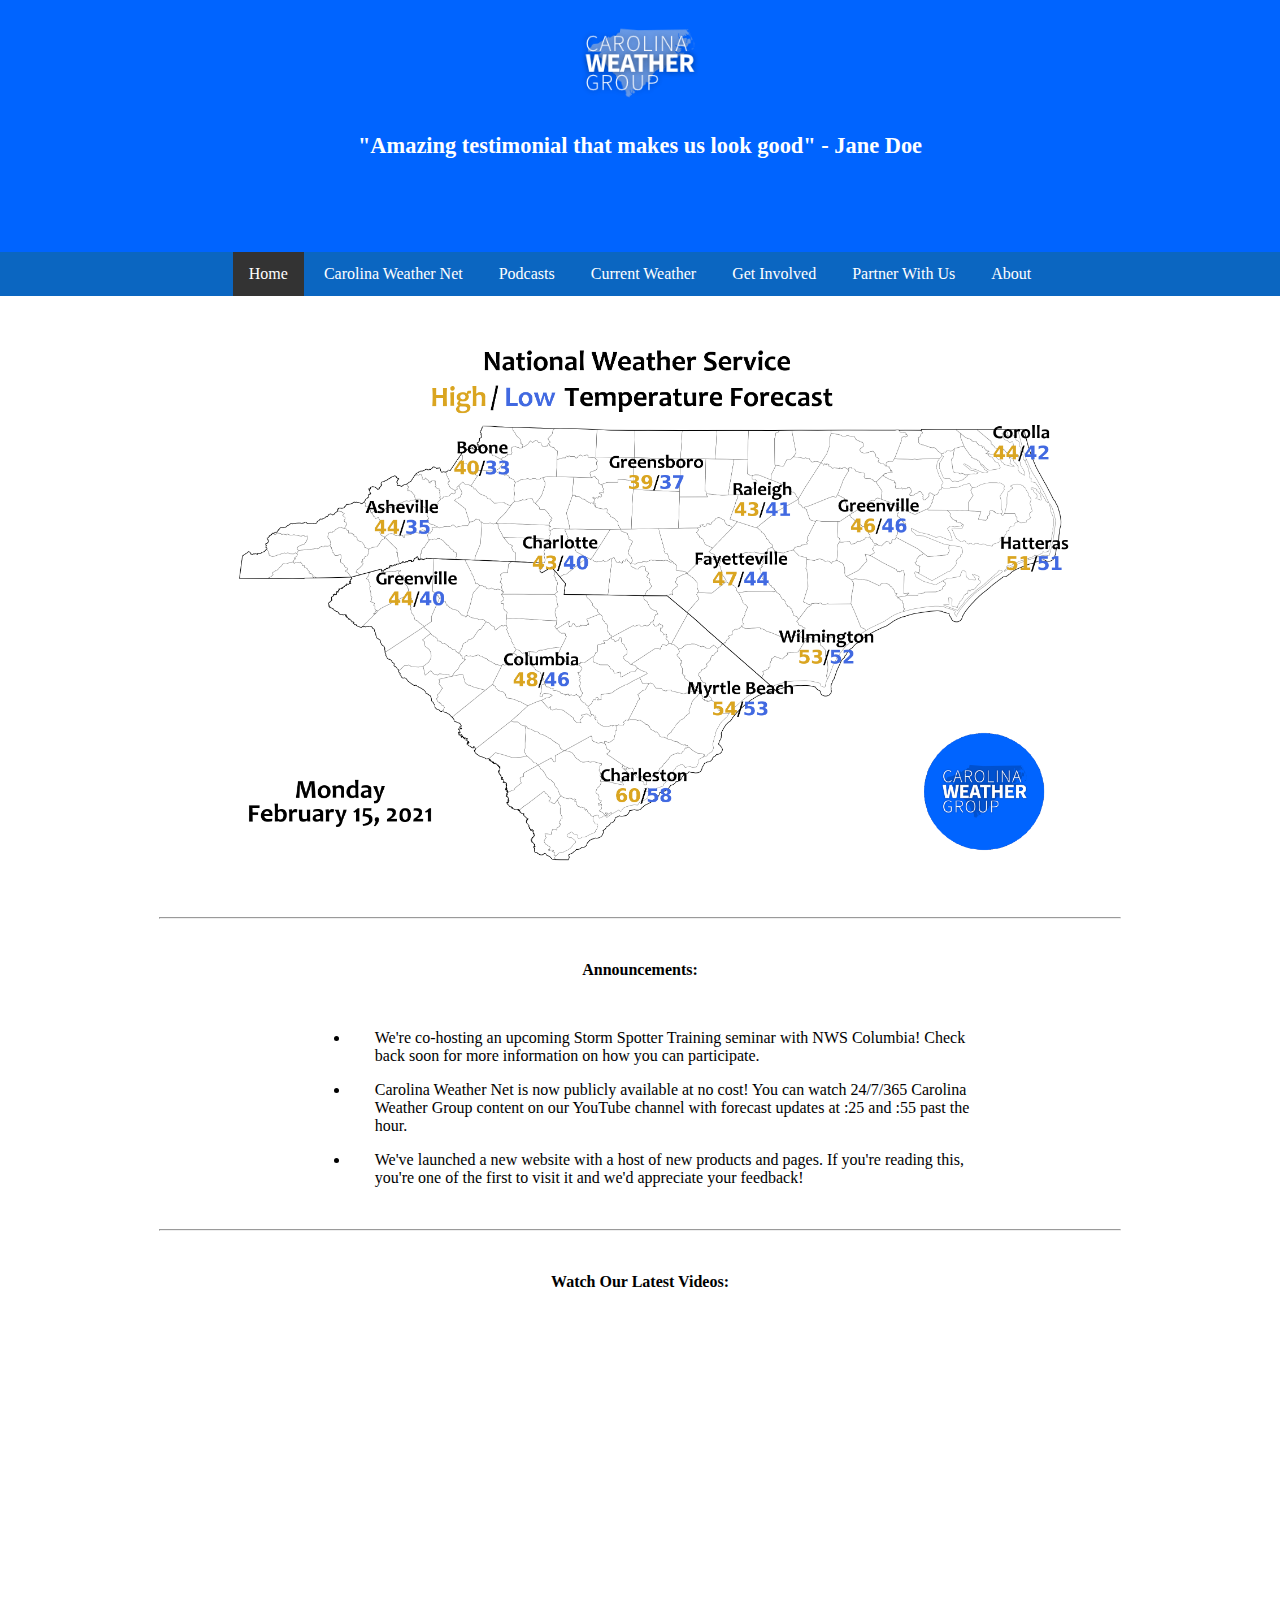
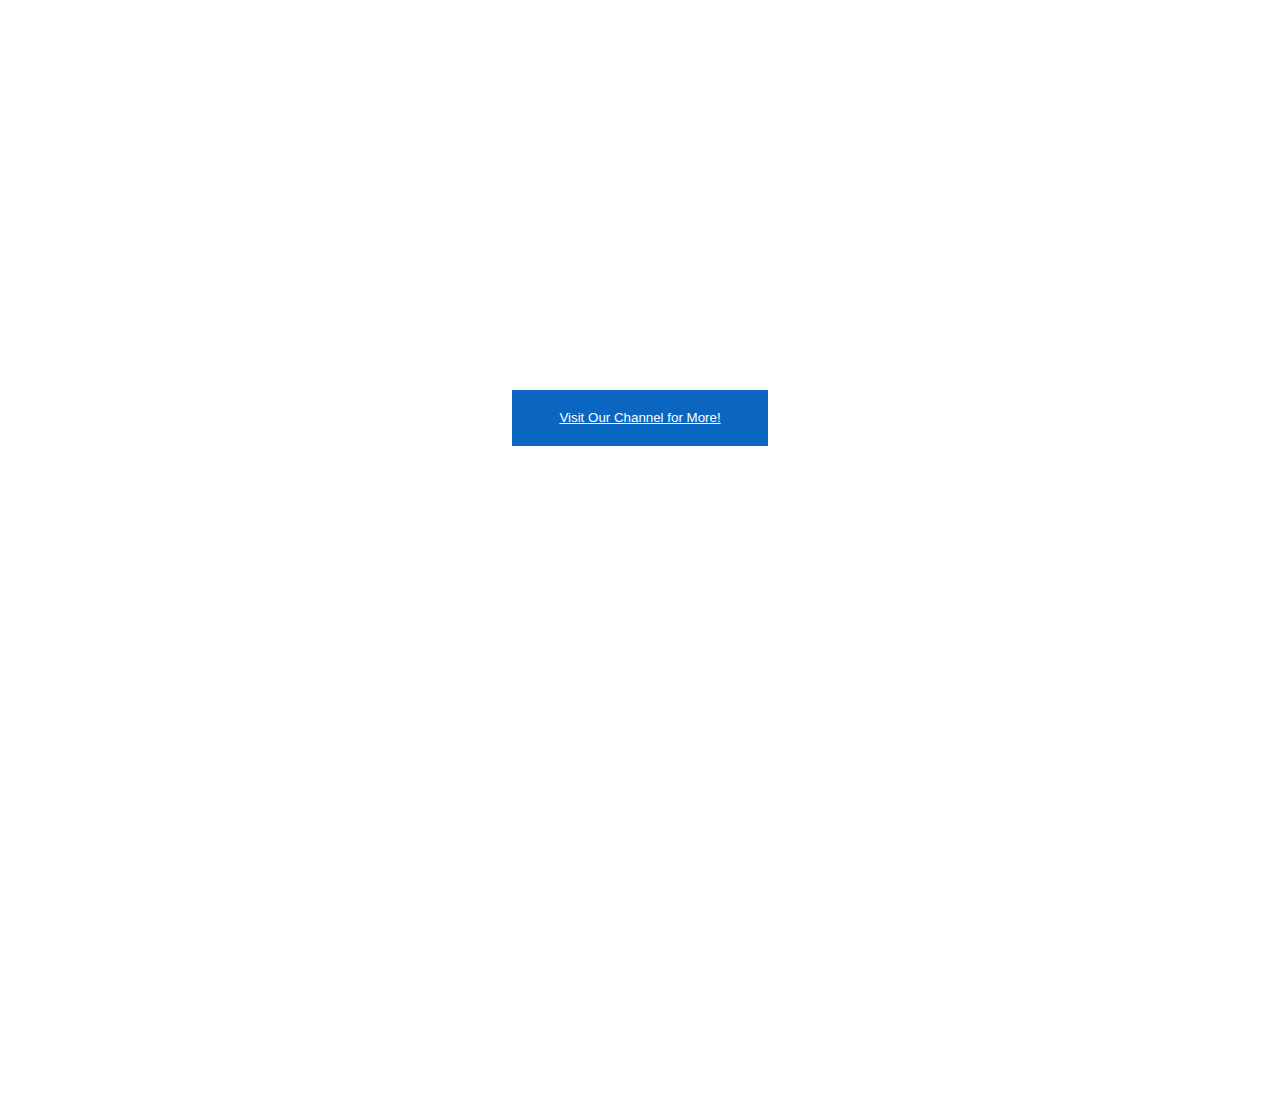
<file: output/index.html>
<html>
<head>
<meta name="viewport" content="width=device-width, initial-scale=1">
<link rel="stylesheet" href="stylesheet1.css">
<link rel="SHORTCUT ICON" href="%PUBLIC_URL%/logo.png">
</head>

<body>
	<div id='header'>
		<!-- <h1 id='headertext'>Welcome to the Carolina Weather Syndicate</h1> -->
		<a href="index.html"><img class="headerimg" style="padding-top:1.8%;width:25%;height:auto;" src="cropped-logo.png" /></a>
		<h4 class="headertext">"Amazing testimonial that makes us look good" - Jane Doe</h4>
	</div>
	<div id='mainbodydivhome'>
		<div class="nav">
		<ul class="nav">
  			<li class="lift"><a class="active" href="index.html">Home</a></li>
  			<li class="lift"><a href="livenet.html">Carolina Weather Net</a></li>
  			<li class="lift"><a href="podcasts.html">Podcasts</a></li>
   			<li class="lift"><a href="currentwx.html">Current Weather</a></li>
  			<li class="lift"><a href="get-involved.html">Get Involved</a></li>
  			<li class="lift"><a href="partnerships.html">Partner With Us</a></li>
  			<li class="lift"><a href="about.html">About</a></li>
		</ul>
		</div>
		<br /><br /><br /><br /><br />
		<div id='forecastslides'>
			<img class="mySlides" src="NWSForecastDay1.png" style="width:100%">
  			<img class="mySlides" src="NWSForecastDay2.png" style="width:100%">
  			<img class="mySlides" src="NWSForecastDay3.png" style="width:100%">
		</div>
		<br /><hr width=75%/><br />
		<p id="centerp">Announcements:</p>
		<br />
		<div align="center">
		<ul>
			<li id="announcewidth" class="anon"><span><p id="centerplight">We're co-hosting an upcoming Storm Spotter Training seminar with NWS Columbia! Check back soon for more information on how you can participate.</span></p></li>
			<li id="announcewidth" class="anon"><span><p id="centerplight">Carolina Weather Net is now publicly available at no cost! You can watch 24/7/365 Carolina Weather Group content on our YouTube channel with forecast updates at :25 and :55 past the hour.</span></p></li>
			<li id="announcewidth" class="anon"><span><p id="centerplight">We've launched a new website with a host of new products and pages. If you're reading this, you're one of the first to visit it and we'd appreciate your feedback!</p></span></li>
		</ul>
		</div>
		<br /><hr width="75%"/><br />
		<p id="centerp">Watch Our Latest Videos:</p>
		<br />
		<div align="center" style="padding-top: 1%;">
			<iframe class="latestVideoEmbed" vnum='0' cid="UCmhGiYbMDccQcdSjpf87nGg" width="60%" height="27.85%" frameborder="0" allowfullscreen></iframe>
		</div>
		<div align="center" style="padding-top:2%;">
			<button id="ytsub" onclick="location.href='https://www.youtube.com/carolinawxgroup';"><u>Visit Our Channel for More!</u></button>
		</div>
		<div align="center" style="padding-top: 2%;">
			<iframe class="latestVideoEmbed" vnum='1' cid="UCmhGiYbMDccQcdSjpf87nGg" width="60%" height="27.85%" frameborder="0" allowfullscreen></iframe>
		</div>
		<script src="https://ajax.googleapis.com/ajax/libs/jquery/2.1.1/jquery.min.js"></script>
		<script>
		var reqURL = "https://api.rss2json.com/v1/api.json?rss_url=" + encodeURIComponent("https://www.youtube.com/feeds/videos.xml?channel_id=");
		function loadVideo(iframe) {
		  $.getJSON(reqURL + iframe.getAttribute('cid'),
		    function(data) {
		      var videoNumber = (iframe.getAttribute('vnum') ? Number(iframe.getAttribute('vnum')) : 0);
		      console.log(videoNumber);
		      var link = data.items[videoNumber].link;
		      id = link.substr(link.indexOf("=") + 1);
		      iframe.setAttribute("src", "https://youtube.com/embed/" + id + "?controls=0&autoplay=0");
		    }
		  );
		}
		var iframes = document.getElementsByClassName('latestVideoEmbed');
		for (var i = 0, len = iframes.length; i < len; i++) {
		  loadVideo(iframes[i]);
		}
		</script>
	</div>
	<script>
		var slideIndex = 0;
		carousel();

		function carousel() {
		  var i;
		  var x = document.getElementsByClassName("mySlides");
		  for (i = 0; i < x.length; i++) {
		    x[i].style.display = "none"; 
		  }
		  slideIndex++;
		  if (slideIndex > x.length) {slideIndex = 1} 
		  x[slideIndex-1].style.display = "block"; 
		  setTimeout(carousel, 3000); 
		}
	</script>
</body>
<footer>
</footer>
</html>
</file>
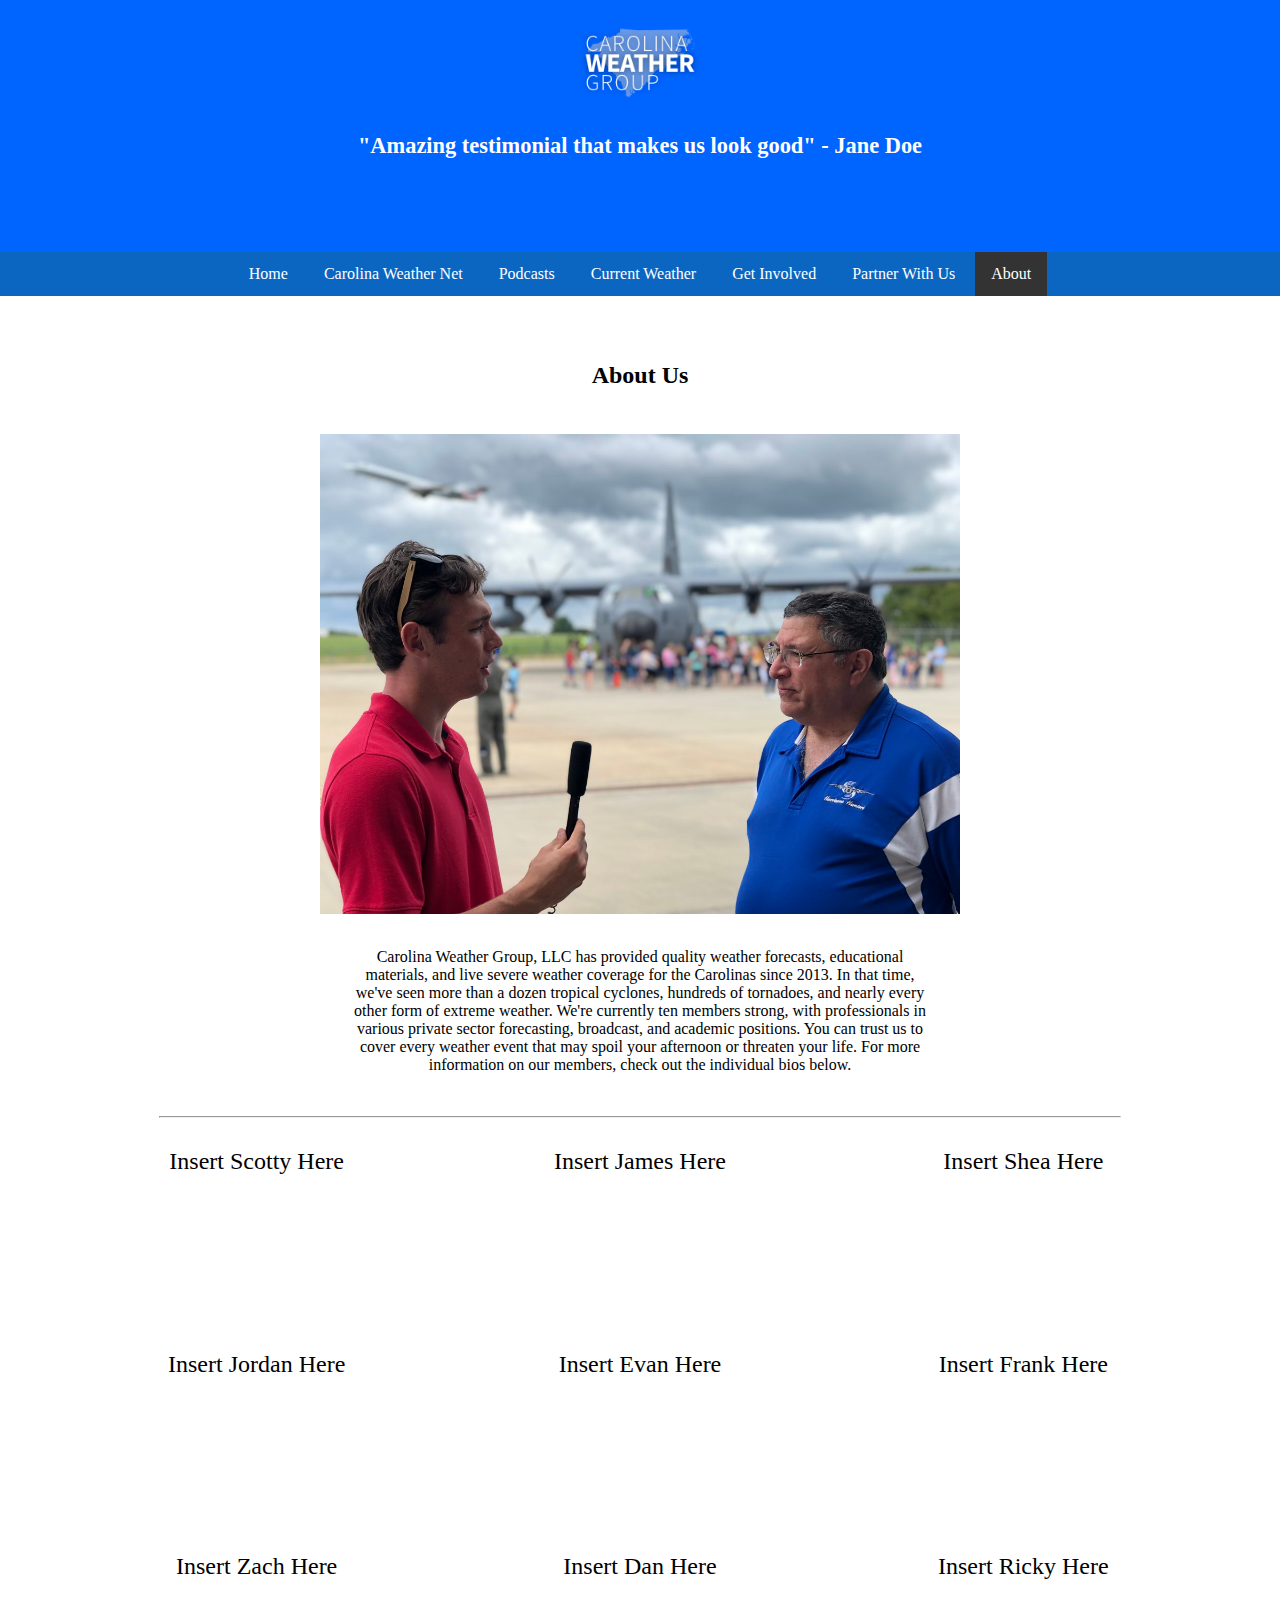
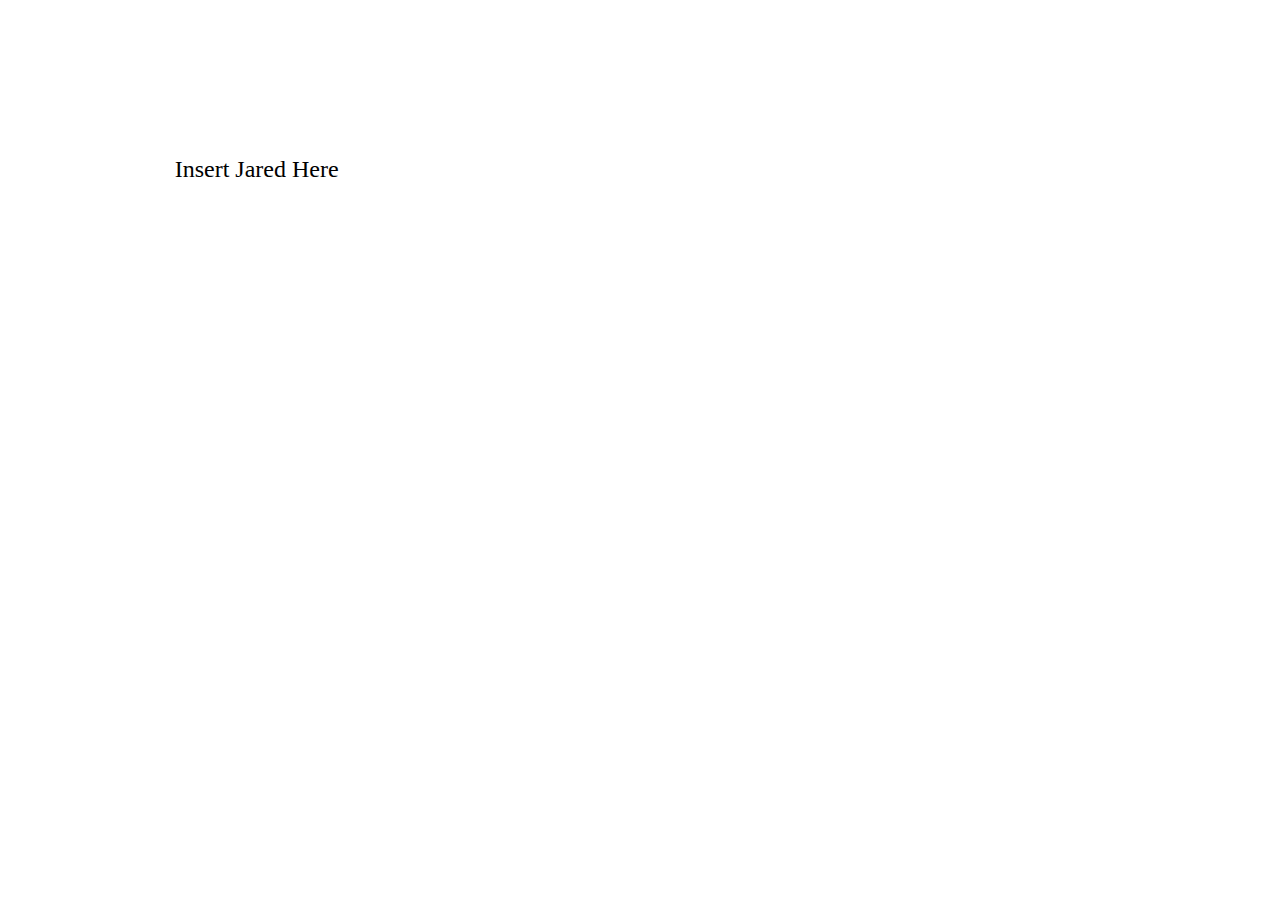
<file: output/about.html>
<html>
<head>
<meta name="viewport" content="width=device-width, initial-scale=1">
<link rel="stylesheet" href="stylesheet1.css">
</head>

<body>
	<div id='header'>
		<!-- <h1 id='headertext'>Welcome to the Carolina Weather Syndicate</h1> -->
		<a href="index.html"><img class="headerimg" style="padding-top:1.8%;width:25%;height:auto;" src="cropped-logo.png" /></a>
		<h4 class="headertext">"Amazing testimonial that makes us look good" - Jane Doe</h4>
	</div>
	<div id='mainbodydivhome'>
		<div class="nav">
		<ul class="nav">
  			<li class="lift"><a href="index.html">Home</a></li>
  			<li class="lift"><a href="livenet.html">Carolina Weather Net</a></li>
  			<li class="lift"><a href="podcasts.html">Podcasts</a></li>
   			<li class="lift"><a href="currentwx.html">Current Weather</a></li>
  			<li class="lift"><a href="get-involved.html">Get Involved</a></li>
  			<li class="lift"><a href="partnerships.html">Partner With Us</a></li>
  			<li class="lift"><a class="active" href="about.html">About</a></li>
		</ul>
		</div>
	<br /><br /><br /><br /><br />
	<div align="center">
		<h2 id="podinfo">About Us</h2>
		<div id='aboutslides'>
			<img class="mySlides" src="show/Show-1.jpg" style="width:100%">
  			<img class="mySlides" src="show/Show-2.JPG" style="width:100%">
  			<img class="mySlides" src="show/Show-3.jpg" style="width:100%">
 			<img class="mySlides" src="show/Show-4.jpg" style="width:100%">
  			<img class="mySlides" src="show/Show-5.JPG" style="width:100%">
  			<img class="mySlides" src="show/Show-6.JPG" style="width:100%">
  			<img class="mySlides" src="show/Show-7.JPG" style="width:100%">
  			<img class="mySlides" src="show/Show-8.JPG" style="width:100%">
   			<img class="mySlides" src="show/Show-9.png" style="width:100%">
   			<img class="mySlides" src="show/Show-10.jpeg" style="width:100%">
		</div>
		<br />
		<p id="podinfo" style="width: 45%;height: auto;">Carolina Weather Group, LLC has provided quality weather forecasts, educational materials, and live severe weather coverage for the Carolinas since 2013. In that time, we've seen more than a dozen tropical cyclones, hundreds of tornadoes, and nearly every other form of extreme weather. We're currently ten members strong, with professionals in various private sector forecasting, broadcast, and academic positions. You can trust us to cover every weather event that may spoil your afternoon or threaten your life. For more information on our members, check out the individual bios below.</p>
	</div>
	<br /><hr width=75%/><br />
	<table width=90% align="center">
		<tr>
			<td id="podtabletds2">Insert Scotty Here</td>
			<td id="podtabletds2">Insert James Here</td>
			<td id="podtabletds2">Insert Shea Here</td>
		</tr>
		<tr>
			<td id="podtabletds2">Insert Jordan Here</td>
			<td id="podtabletds2">Insert Evan Here</td>
			<td id="podtabletds2">Insert Frank Here</td>
		</tr>
		<tr>
			<td id="podtabletds2">Insert Zach Here</td>
			<td id="podtabletds2">Insert Dan Here</td>
			<td id="podtabletds2">Insert Ricky Here</td>
		</tr>
		<tr>
			<td id="podtabletds2">Insert Jared Here</td>
		</tr>
	</table>
	</div>
	<script>
		var slideIndex = 0;
		carousel();

		function carousel() {
		  var i;
		  var x = document.getElementsByClassName("mySlides");
		  for (i = 0; i < x.length; i++) {
		    x[i].style.display = "none"; 
		  }
		  slideIndex++;
		  if (slideIndex > x.length) {slideIndex = 1} 
		  x[slideIndex-1].style.display = "block"; 
		  setTimeout(carousel, 3000); 
		}
	</script>
</body>
</html>
</file>
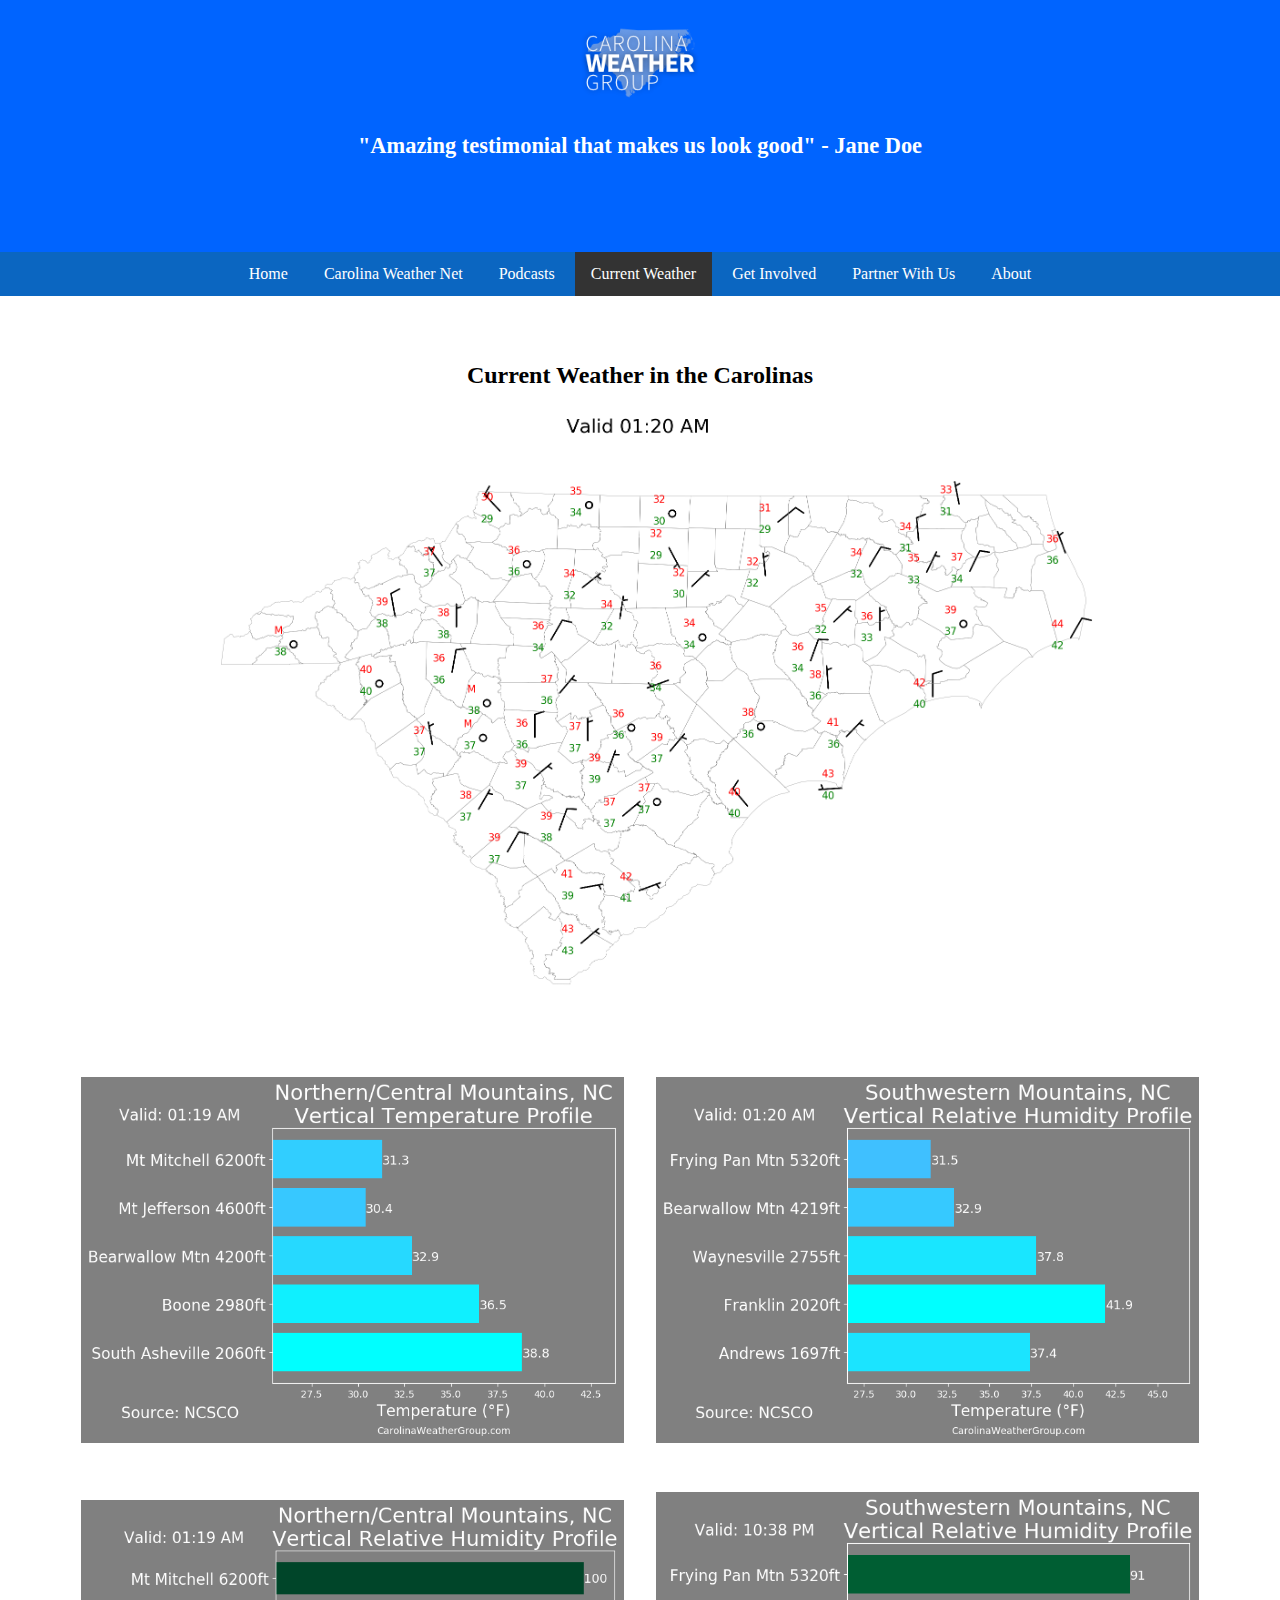
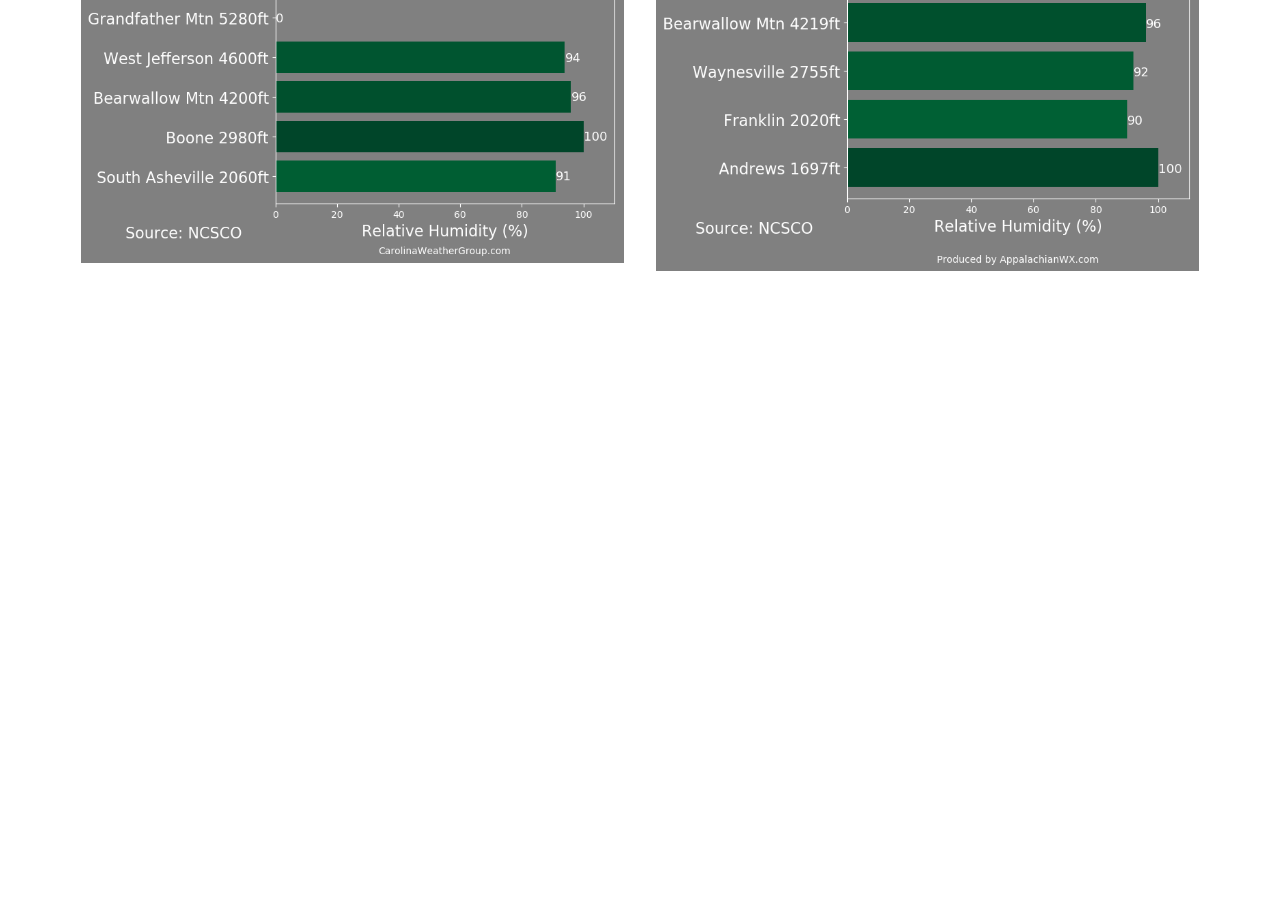
<file: output/currentwx.html>
<html>
<head>
<meta name="viewport" content="width=device-width, initial-scale=1">
<link rel="stylesheet" href="stylesheet1.css">
</head>

<body>
	<div id='header'>
		<!-- <h1 id='headertext'>Welcome to the Carolina Weather Syndicate</h1> -->
		<a href="index.html"><img class="headerimg" style="padding-top:1.8%;width:25%;height:auto;" src="cropped-logo.png" /></a>
		<h4 class="headertext">"Amazing testimonial that makes us look good" - Jane Doe</h4>
	</div>
	<div id='mainbodydivhome'>
		<div class="nav">
		<ul class="nav">
  			<li class="lift"><a href="index.html">Home</a></li>
  			<li class="lift"><a href="livenet.html">Carolina Weather Net</a></li>
  			<li class="lift"><a href="podcasts.html">Podcasts</a></li>
   			<li class="lift"><a class="active" href="currentwx.html">Current Weather</a></li>
  			<li class="lift"><a href="get-involved.html">Get Involved</a></li>
  			<li class="lift"><a href="partnerships.html">Partner With Us</a></li>
  			<li class="lift"><a href="about.html">About</a></li>
		</ul>
		</div>
	<br /><br /><br /><br /><br />
	<div align="center">
		<h2 id="podinfo">Current Weather in the Carolinas</h2>
	</div>
	<div id='currentmain'>
		<img src="NcScMap.png" style="width:100%">
	</div>
	<br /><br />
	<table width=90% align="center">
		<tr>
			<td style="padding-bottom: 4%;" id="podtabletds"><img id="tdimg" src="WNC-Temp.png"/></td>
			<td style="padding-bottom: 4%;" id="podtabletds"><img id="tdimg" src="SWNC-Temp.png"/></td>
		</tr>
		<tr>
			<td id="podtabletds"><img id="tdimg" src="WNC-Humidity.png"/></td>
			<td id="podtabletds"><img id="tdimg" src="SWNC-Humidity.png"/></td>
		</tr>
	</table>
	</div>
</body>
</html>
</file>
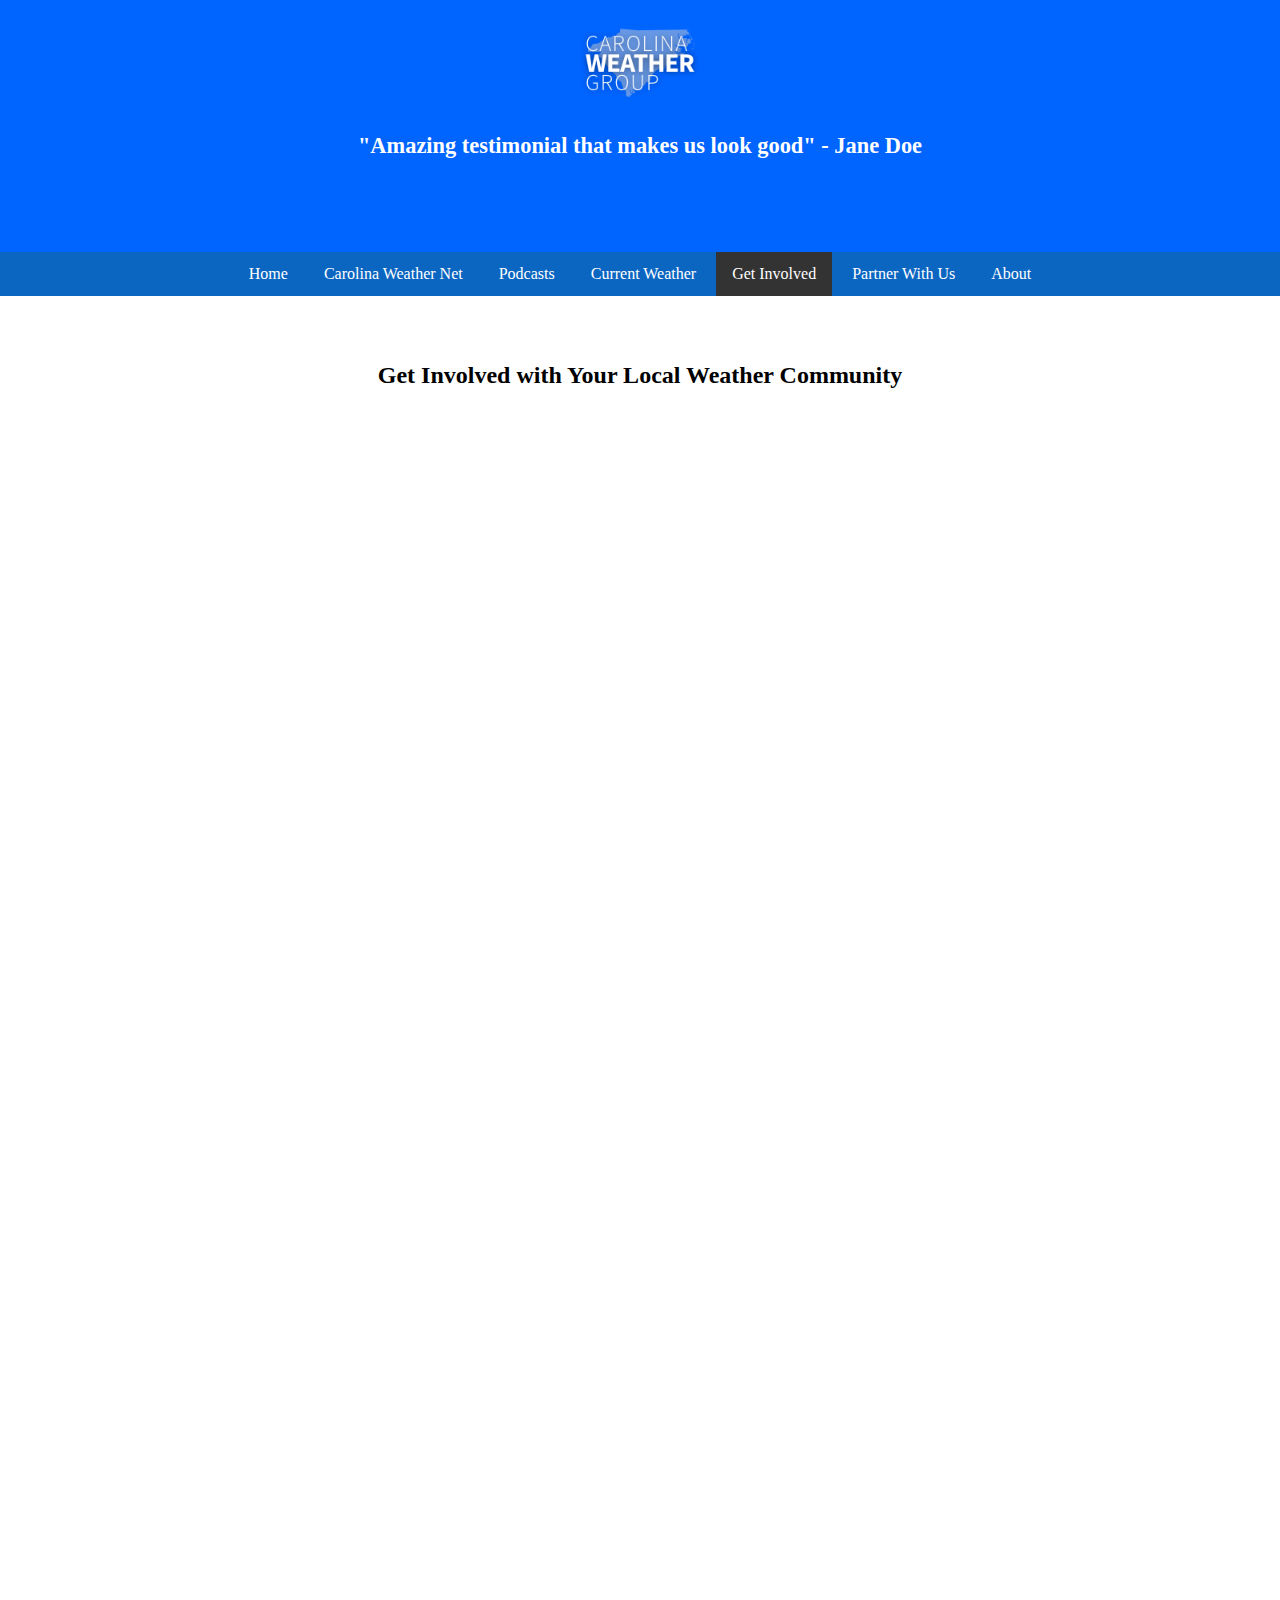
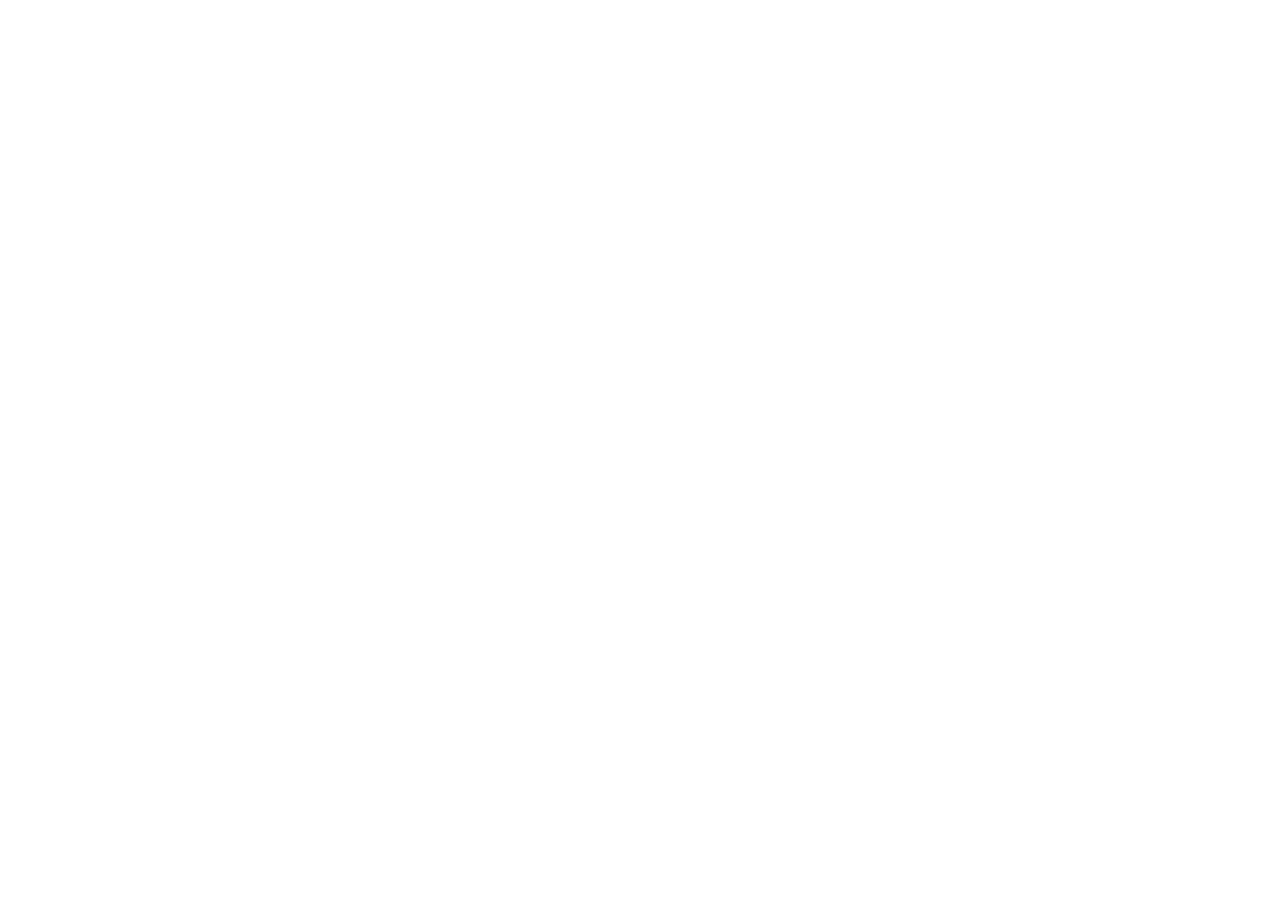
<file: output/get-involved.html>
<html>
<head>
<meta name="viewport" content="width=device-width, initial-scale=1">
<link rel="stylesheet" href="stylesheet1.css">
</head>

<body>
	<div id='header'>
		<!-- <h1 id='headertext'>Welcome to the Carolina Weather Syndicate</h1> -->
		<a href="index.html"><img class="headerimg" style="padding-top:1.8%;width:25%;height:auto;" src="cropped-logo.png" /></a>
		<h4 class="headertext">"Amazing testimonial that makes us look good" - Jane Doe</h4>
	</div>
	<div id='mainbodydivhome'>
		<div class="nav">
		<ul class="nav">
  			<li class="lift"><a href="index.html">Home</a></li>
  			<li class="lift"><a href="livenet.html">Carolina Weather Net</a></li>
  			<li class="lift"><a href="podcasts.html">Podcasts</a></li>
   			<li class="lift"><a href="currentwx.html">Current Weather</a></li>
  			<li class="lift"><a class="active" href="get-involved.html">Get Involved</a></li>
  			<li class="lift"><a href="partnerships.html">Partner With Us</a></li>
  			<li class="lift"><a href="about.html">About</a></li>
		</ul>
		</div>
	<br /><br /><br /><br /><br />
	<div align="center">
		<h2 id="podinfo">Get Involved with Your Local Weather Community</h2>
	</div>
	</div>
</body>
</html>
</file>
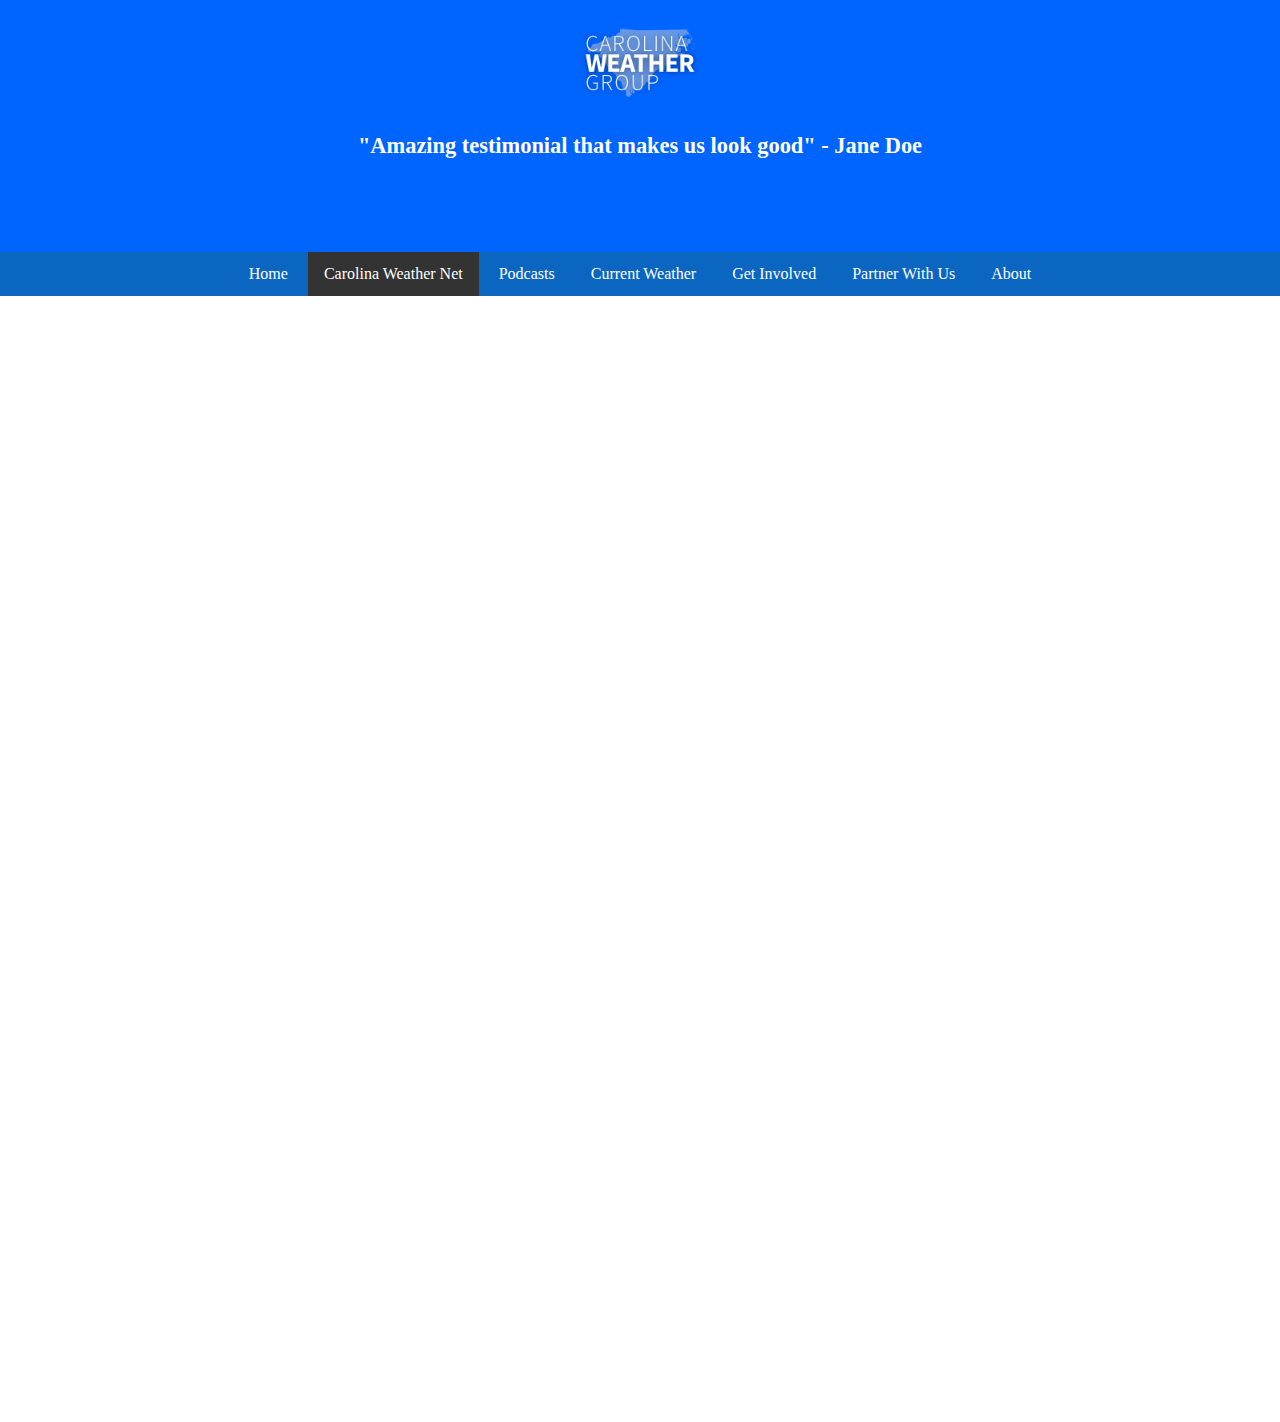
<file: output/livenet.html>
<html>
<head>
<meta name="viewport" content="width=device-width, initial-scale=1">
<link rel="stylesheet" href="stylesheet1.css">
</head>

<body>
	<div id='header'>
		<!-- <h1 id='headertext'>Welcome to the Carolina Weather Syndicate</h1> -->
		<a href="index.html"><img class="headerimg" style="padding-top:1.8%;width:25%;height:auto;" src="cropped-logo.png" /></a>
		<h4 class="headertext">"Amazing testimonial that makes us look good" - Jane Doe</h4>
	</div>
	<div id='mainbodydivlivenet'>
		<div class="nav">
		<ul class="nav">
  			<li class="lift"><a href="index.html">Home</a></li>
  			<li class="lift"><a class="active" href="livenet.html">Carolina Weather Net</a></li>
  			<li class="lift"><a href="podcasts.html">Podcasts</a></li>
   			<li class="lift"><a href="currentwx.html">Current Weather</a></li>
  			<li class="lift"><a href="get-involved.html">Get Involved</a></li>
  			<li class="lift"><a href="partnerships.html">Partner With Us</a></li>
  			<li class="lift"><a href="about.html">About</a></li>
		</ul>
		</div>
	<br /><br /><br /><br /><br /><br />
	<div align="center">
	<iframe width=85% height=75.5% src="https://www.youtube.com/embed/8lQoHj_BmQc" frameborder="0" allow="accelerometer; autoplay; clipboard-write; encrypted-media; gyroscope; picture-in-picture" allowfullscreen></iframe>
	</div>
	</div>
</body>
</html>
</file>
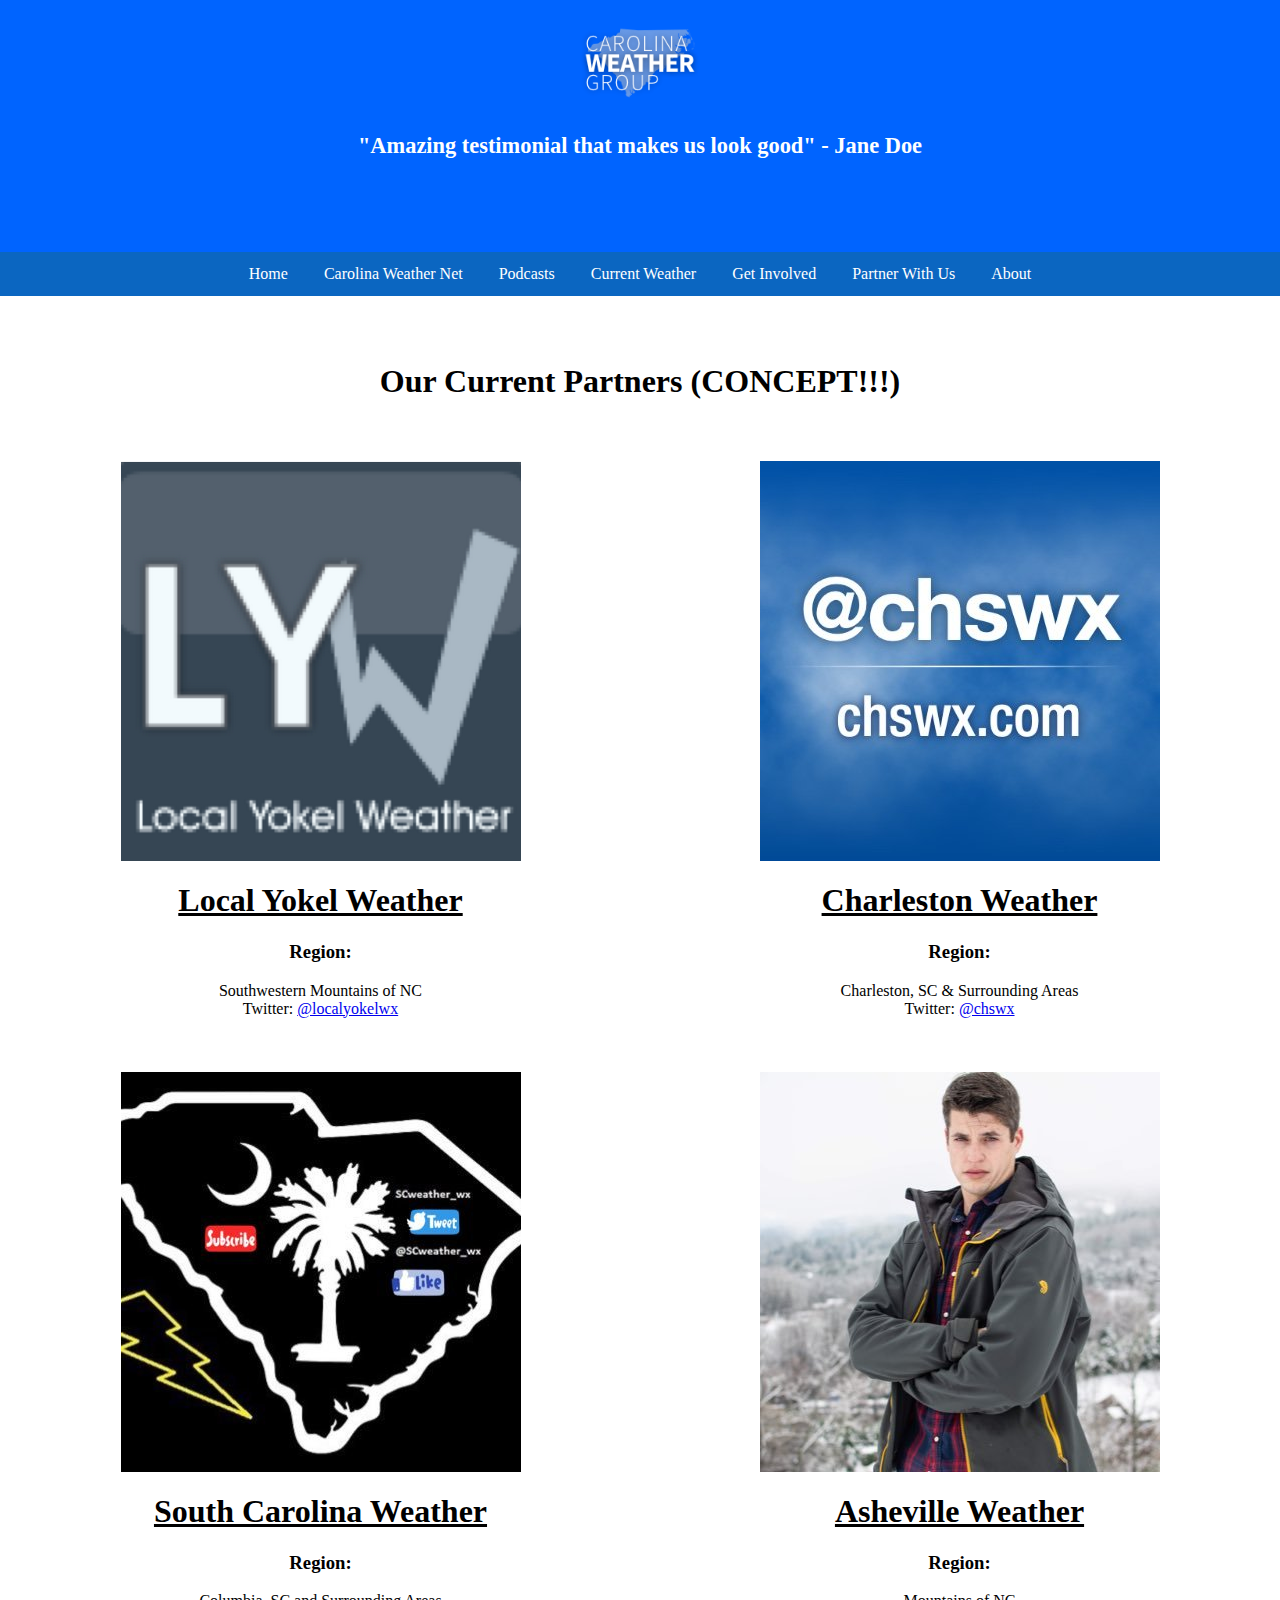
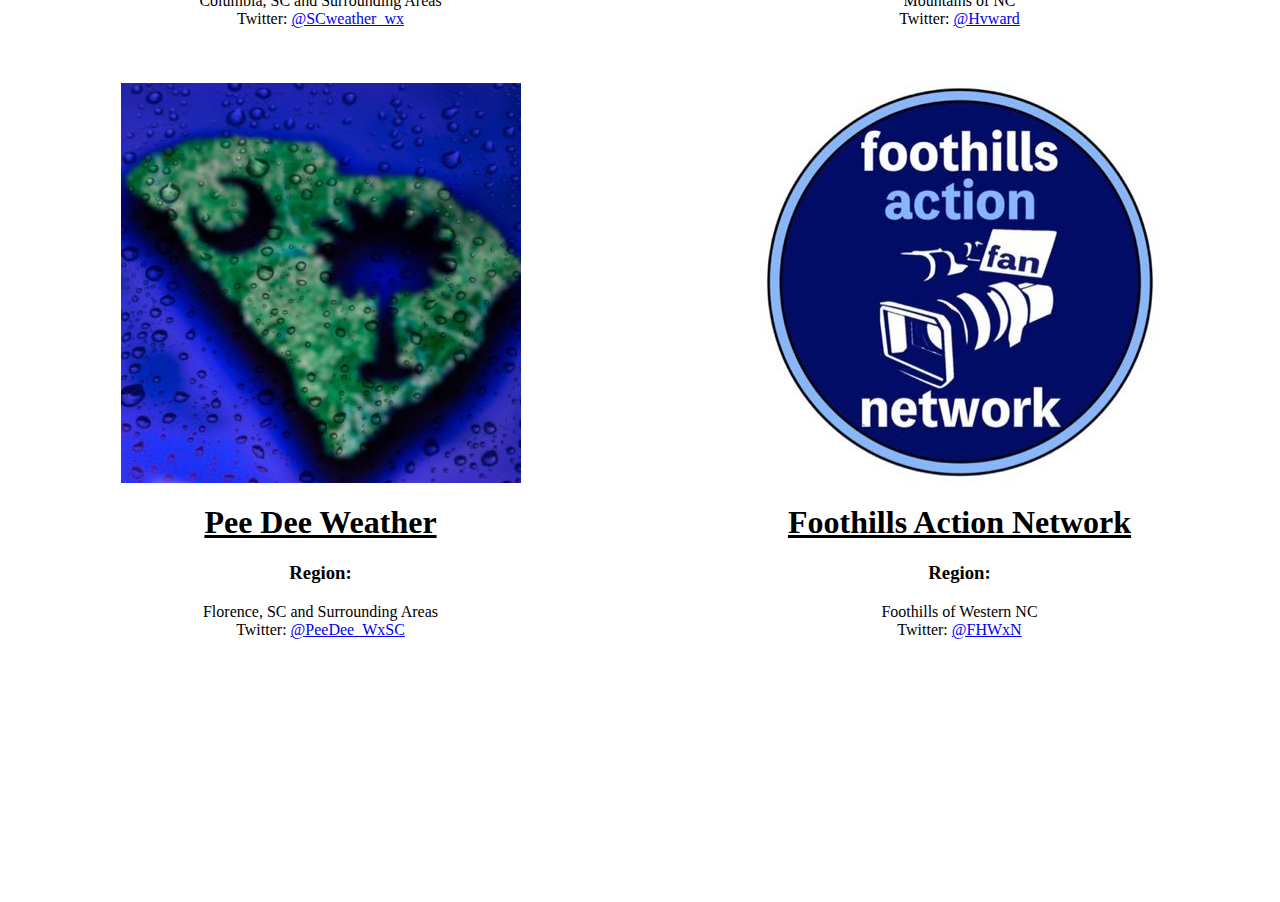
<file: output/partners.html>
<html>
<head>
<meta name="viewport" content="width=device-width, initial-scale=1, shrink-to-fit=no">
<link rel="stylesheet" href="stylesheet1.css">
</head>

<body>
	<div id='header'>
		<!-- <h1 id='headertext'>Welcome to the Carolina Weather Syndicate</h1> -->
		<a href="index.html"><img class="headerimg" style="padding-top:1.8%;width:25%;height:auto;" src="cropped-logo.png" /></a>
		<h4 class="headertext">"Amazing testimonial that makes us look good" - Jane Doe</h4>
	</div>
	<div id='mainbodydivhome'>
		<div class="nav">
		<ul class="nav">
  			<li class="lift"><a href="index.html">Home</a></li>
  			<li class="lift"><a href="livenet.html">Carolina Weather Net</a></li>
  			<li class="lift"><a href="podcasts.html">Podcasts</a></li>
   			<li class="lift"><a href="currentwx.html">Current Weather</a></li>
  			<li class="lift"><a href="get-involved.html">Get Involved</a></li>
  			<li class="lift"><a href="partnerships.html">Partner With Us</a></li>
  			<li class="lift"><a href="about.html">About</a></li>
		</ul>
		</div>
	<br /><br /><br /><br /><br />
	<div align="center">
		<h1 id="podinfo">Our Current Partners (CONCEPT!!!)</h1>
	</div>
	<br /><br />
	<div align="center">
		<table>
			<tr>
				<td id="podtabletds5">
					<img src="LocalYokelWeatherLogo.png"/>
					<a href="partnermtnwx.html" style="color:black;"><h1>Local Yokel Weather</h1></a>
					<h3>Region:</h3>
					<p>Southwestern Mountains of NC<br />Twitter: <a href="https://twitter.com/localyokelwx">@localyokelwx</a></p>
				</td>
				<td id="podtabletds5">
					<img src="CharlestonWeatherLogo.jpg"/>
					<a href="partnerchswx.html" style="color:black;"><h1>Charleston Weather</h1></a>
					<h3>Region:</h3>
					<p>Charleston, SC & Surrounding Areas<br />Twitter: <a href="https://twitter.com/chswx">@chswx</a></p>
					</td>
			</tr>
			<tr>
				<td id="podtabletds5">
					<img src="SCWeatherLogo.jpg"/>
					<a href="partnerscwx.html" style="color:black;"><h1>South Carolina Weather</h1></a>
					<h3>Region:</h3>
					<p>Columbia, SC and Surrounding Areas<br />Twitter: <a href="https://twitter.com/SCweather_wx">@SCweather_wx</a></p>
				</td>
				<td id="podtabletds5">
					<img src="AshevilleWeatherLogo.jpg"/>
					<a href="partneravlwx.html" style="color:black;"><h1>Asheville Weather</h1></a>
					<h3>Region:</h3>
					<p>Mountains of NC<br />Twitter: <a href="https://twitter.com/Hvward">@Hvward</a></p>
				</td>
			</tr>
			<tr>
				<td id="podtabletds5">
					<img src="PeeDeeWeatherLogo.jpg"/>
					<a href="partnerpdwx.html" style="color:black;"><h1>Pee Dee Weather</h1></a>
					<h3>Region:</h3>
					<p>Florence, SC and Surrounding Areas<br />Twitter: <a href="https://twitter.com/PeeDee_WxSC">@PeeDee_WxSC</a></p>
				</td>
				<td id="podtabletds5">
					<img src="FoothillWxLogo.jpg"/>
					<a href="partnerfhwx.html" style="color:black;"><h1>Foothills Action Network</h1></a>
					<h3>Region:</h3>
					<p>Foothills of Western NC<br />Twitter: <a href="https://twitter.com/FHWxN">@FHWxN</a></p>
				</td>
			</tr>
		</table>
	</div>
	</div>
</body>
</html>
</file>
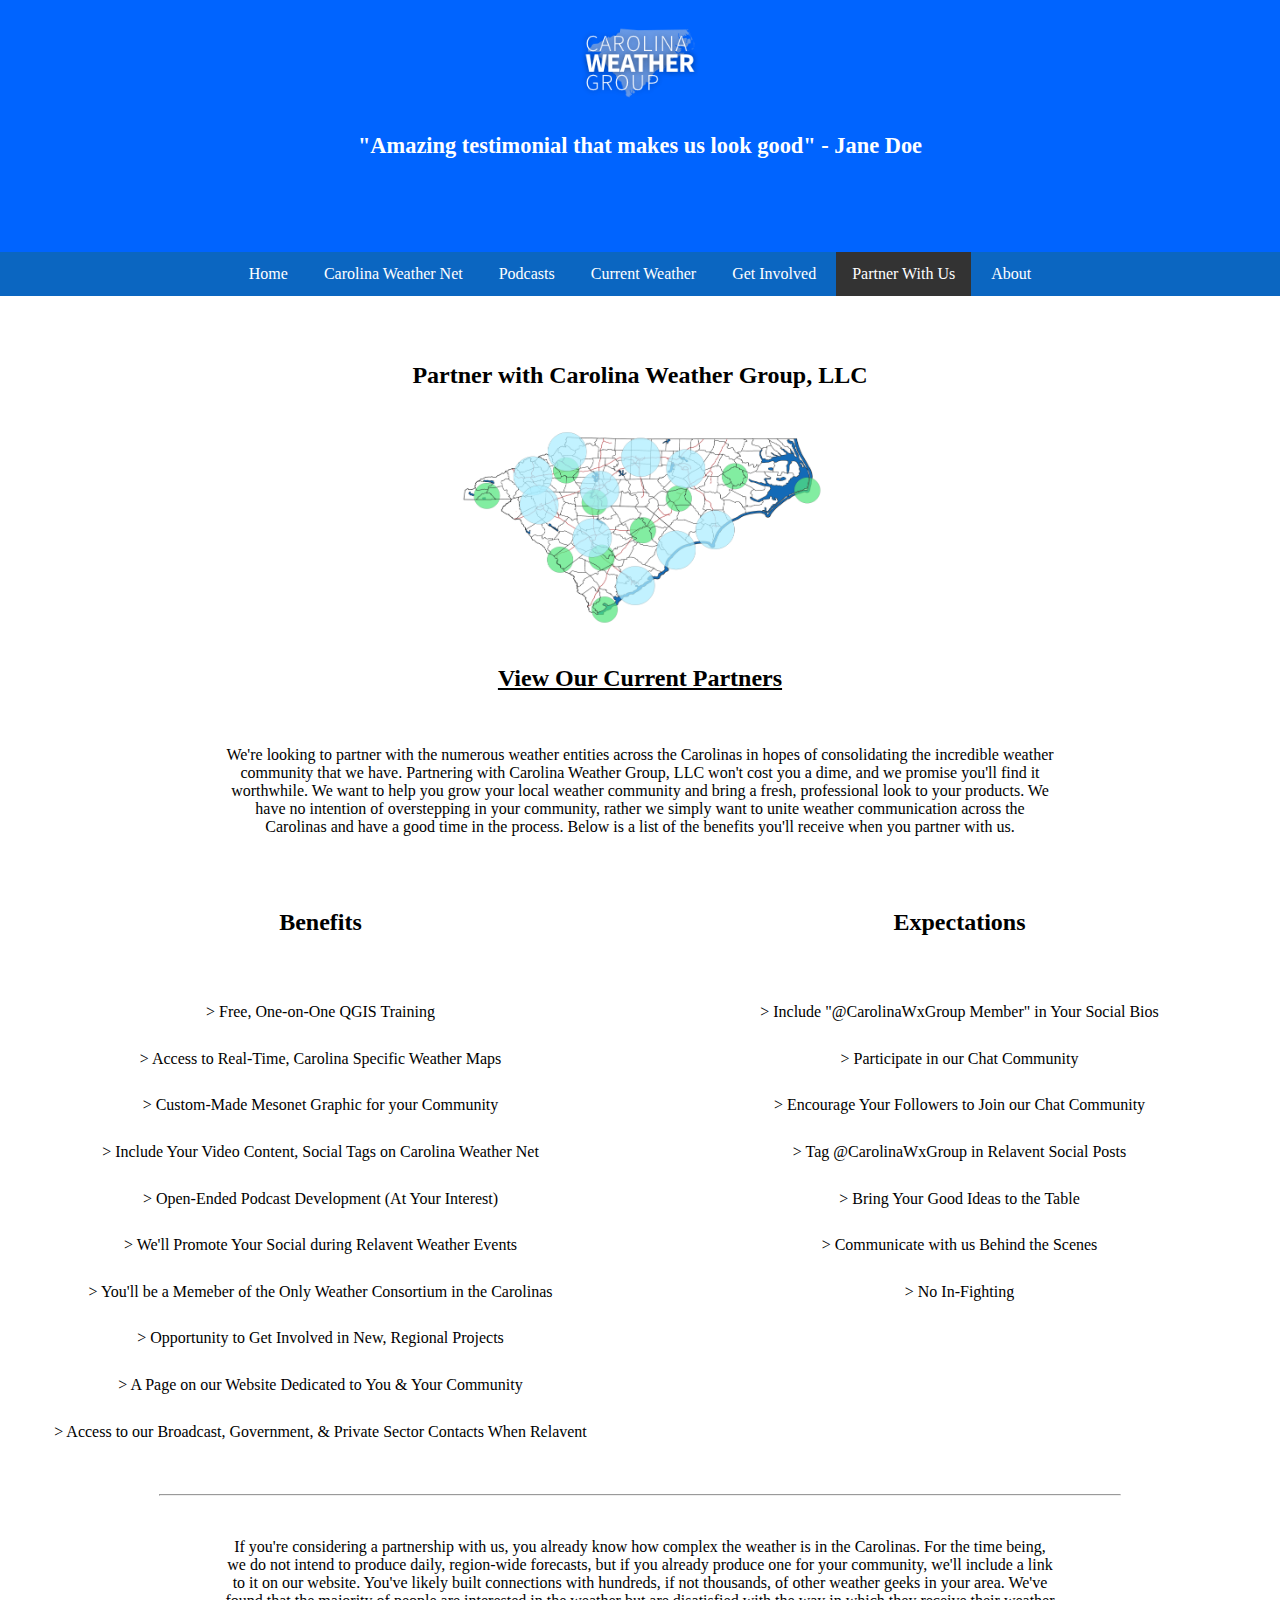
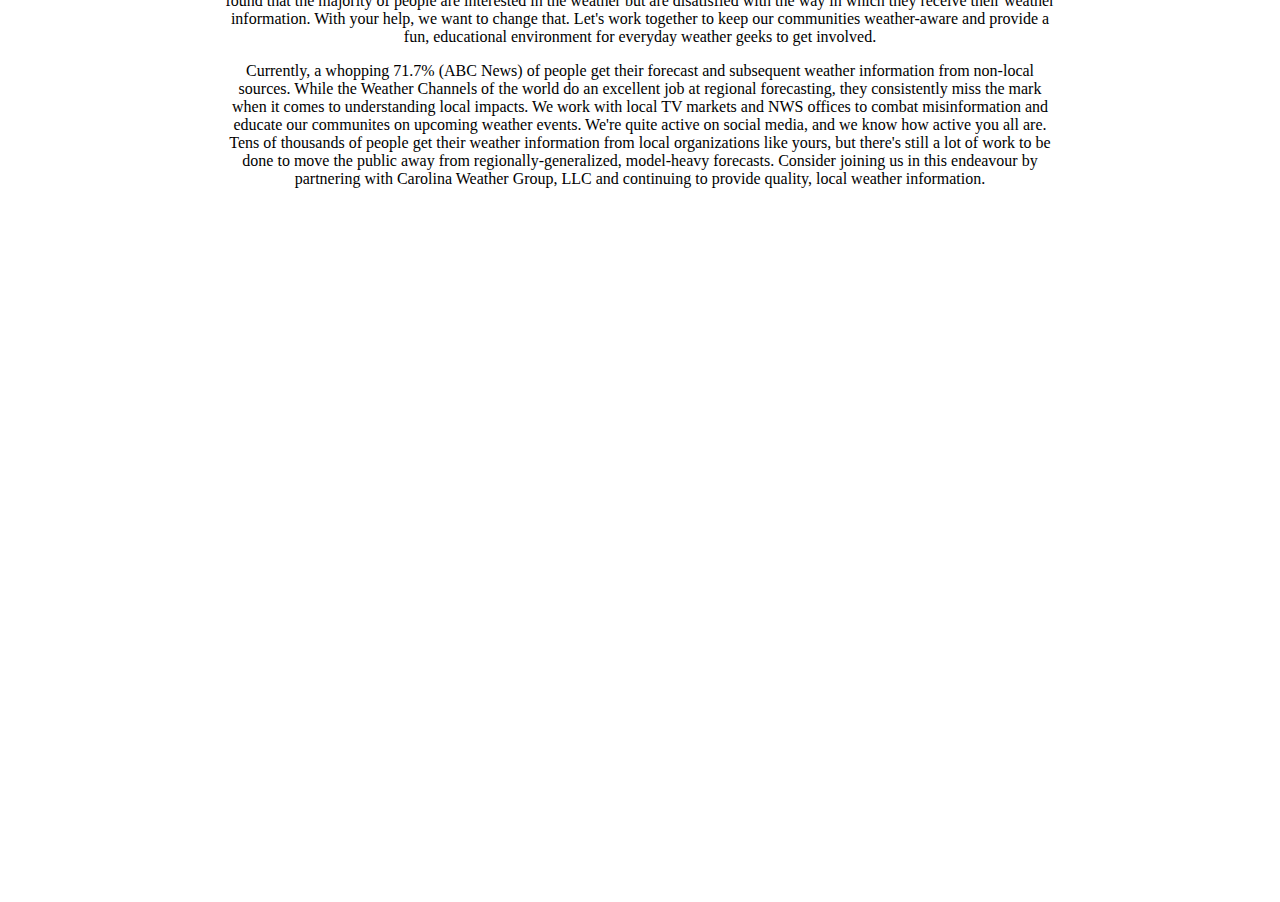
<file: output/partnerships.html>
<html>
<head>
<meta name="viewport" content="width=device-width, initial-scale=1">
<link rel="stylesheet" href="stylesheet1.css">
</head>

<body>
	<div id='header'>
		<!-- <h1 id='headertext'>Welcome to the Carolina Weather Syndicate</h1> -->
		<a href="index.html"><img class="headerimg" style="padding-top:1.8%;width:25%;height:auto;" src="cropped-logo.png" /></a>
		<h4 class="headertext">"Amazing testimonial that makes us look good" - Jane Doe</h4>
	</div>
	<div id='mainbodydivhome'>
		<div class="nav">
		<ul class="nav">
  			<li class="lift"><a href="index.html">Home</a></li>
  			<li class="lift"><a href="livenet.html">Carolina Weather Net</a></li>
  			<li class="lift"><a href="podcasts.html">Podcasts</a></li>
   			<li class="lift"><a href="currentwx.html">Current Weather</a></li>
  			<li class="lift"><a href="get-involved.html">Get Involved</a></li>
  			<li class="lift"><a class="active" href="partnerships.html">Partner With Us</a></li>
  			<li class="lift"><a href="about.html">About</a></li>
		</ul>
		</div>
	<br /><br /><br /><br /><br />
	<div align="center">
		<h2 id="podinfo">Partner with Carolina Weather Group, LLC</h2>
		<br />
		<div align="center">
			<img width=30% src="partnermap.png" />
		</div>
		<br />
		<h2 id="podinfo"><a href="partners.html" style="color:black;">View Our Current Partners</a></h2>
		<br />
		<p id="podinfo" style="width: 65%;height: auto;">We're looking to partner with the numerous weather entities across the Carolinas in hopes of consolidating the incredible weather community that we have. Partnering with Carolina Weather Group, LLC won't cost you a dime, and we promise you'll find it worthwhile. We want to help you grow your local weather community and bring a fresh, professional look to your products. We have no intention of overstepping in your community, rather we simply want to unite weather communication across the Carolinas and have a good time in the process. Below is a list of the benefits you'll receive when you partner with us.</p>
	</div>
	<br /><br /><br />
	<div align="center">
		<table>
			<tr>
				<td id="podtabletds3">Benefits</td>
				<td id="podtabletds3">Expectations</td>
			</tr>
			<tr	>
				<td id="podtabletds4">> Free, One-on-One QGIS Training</td>
				<td id="podtabletds4">> Include "@CarolinaWxGroup Member" in Your Social Bios</td>
			</tr>
			<tr>
				<td id="podtabletds4">> Access to Real-Time, Carolina Specific Weather Maps</td>
				<td id="podtabletds4">> Participate in our Chat Community</td>
			</tr>
			<tr>
				<td id="podtabletds4">> Custom-Made Mesonet Graphic for your Community</td>
				<td id="podtabletds4">> Encourage Your Followers to Join our Chat Community</td>
			</tr>
			<tr>
				<td id="podtabletds4">> Include Your Video Content, Social Tags on Carolina Weather Net</td>
				<td id="podtabletds4">> Tag @CarolinaWxGroup in Relavent Social Posts</td>
			</tr>
			<tr>
				<td id="podtabletds4">> Open-Ended Podcast Development (At Your Interest)</td>
				<td id="podtabletds4">> Bring Your Good Ideas to the Table</td>
			</tr>
			<tr>
				<td id="podtabletds4">> We'll Promote Your Social during Relavent Weather Events</td>
				<td id="podtabletds4">> Communicate with us Behind the Scenes</td>
			</tr>
			<tr>
				<td id="podtabletds4">> You'll be a Memeber of the Only Weather Consortium in the Carolinas</td>
				<td id="podtabletds4">> No In-Fighting</td>
			</tr>
			<tr>
				<td id="podtabletds4">> Opportunity to Get Involved in New, Regional Projects</td>
			</tr>
			<tr>
				<td id="podtabletds4">> A Page on our Website Dedicated to You & Your Community</td>
			</tr>
			<tr>
				<td id="podtabletds4">> Access to our Broadcast, Government, & Private Sector Contacts When Relavent</td>
			</tr>
		</table>
	</div>
	<br /><hr width="75%"/><br />
	<div align="center">
		<p id="podinfo" style="width: 65%;height: auto;">If you're considering a partnership with us, you already know how complex the weather is in the Carolinas. For the time being, we do not intend to produce daily, region-wide forecasts, but if you already produce one for your community, we'll include a link to it on our website. You've likely built connections with hundreds, if not thousands, of other weather geeks in your area. We've found that the majority of people are interested in the weather but are disatisfied with the way in which they receive their weather information. With your help, we want to change that. Let's work together to keep our communities weather-aware and provide a fun, educational environment for everyday weather geeks to get involved.</p>
		<p id="podinfo" style="width: 65%;height: auto;">Currently, a whopping 71.7% (ABC News) of people get their forecast and subsequent weather information from non-local sources. While the Weather Channels of the world do an excellent job at regional forecasting, they consistently miss the mark when it comes to understanding local impacts. We work with local TV markets and NWS offices to combat misinformation and educate our communites on upcoming weather events. We're quite active on social media, and we know how active you all are. Tens of thousands of people get their weather information from local organizations like yours, but there's still a lot of work to be done to move the public away from regionally-generalized, model-heavy forecasts. Consider joining  us in this endeavour by partnering with Carolina Weather Group, LLC and continuing to provide quality, local weather information.</p>


	</div>
	</div>
</body>
</html>
</file>
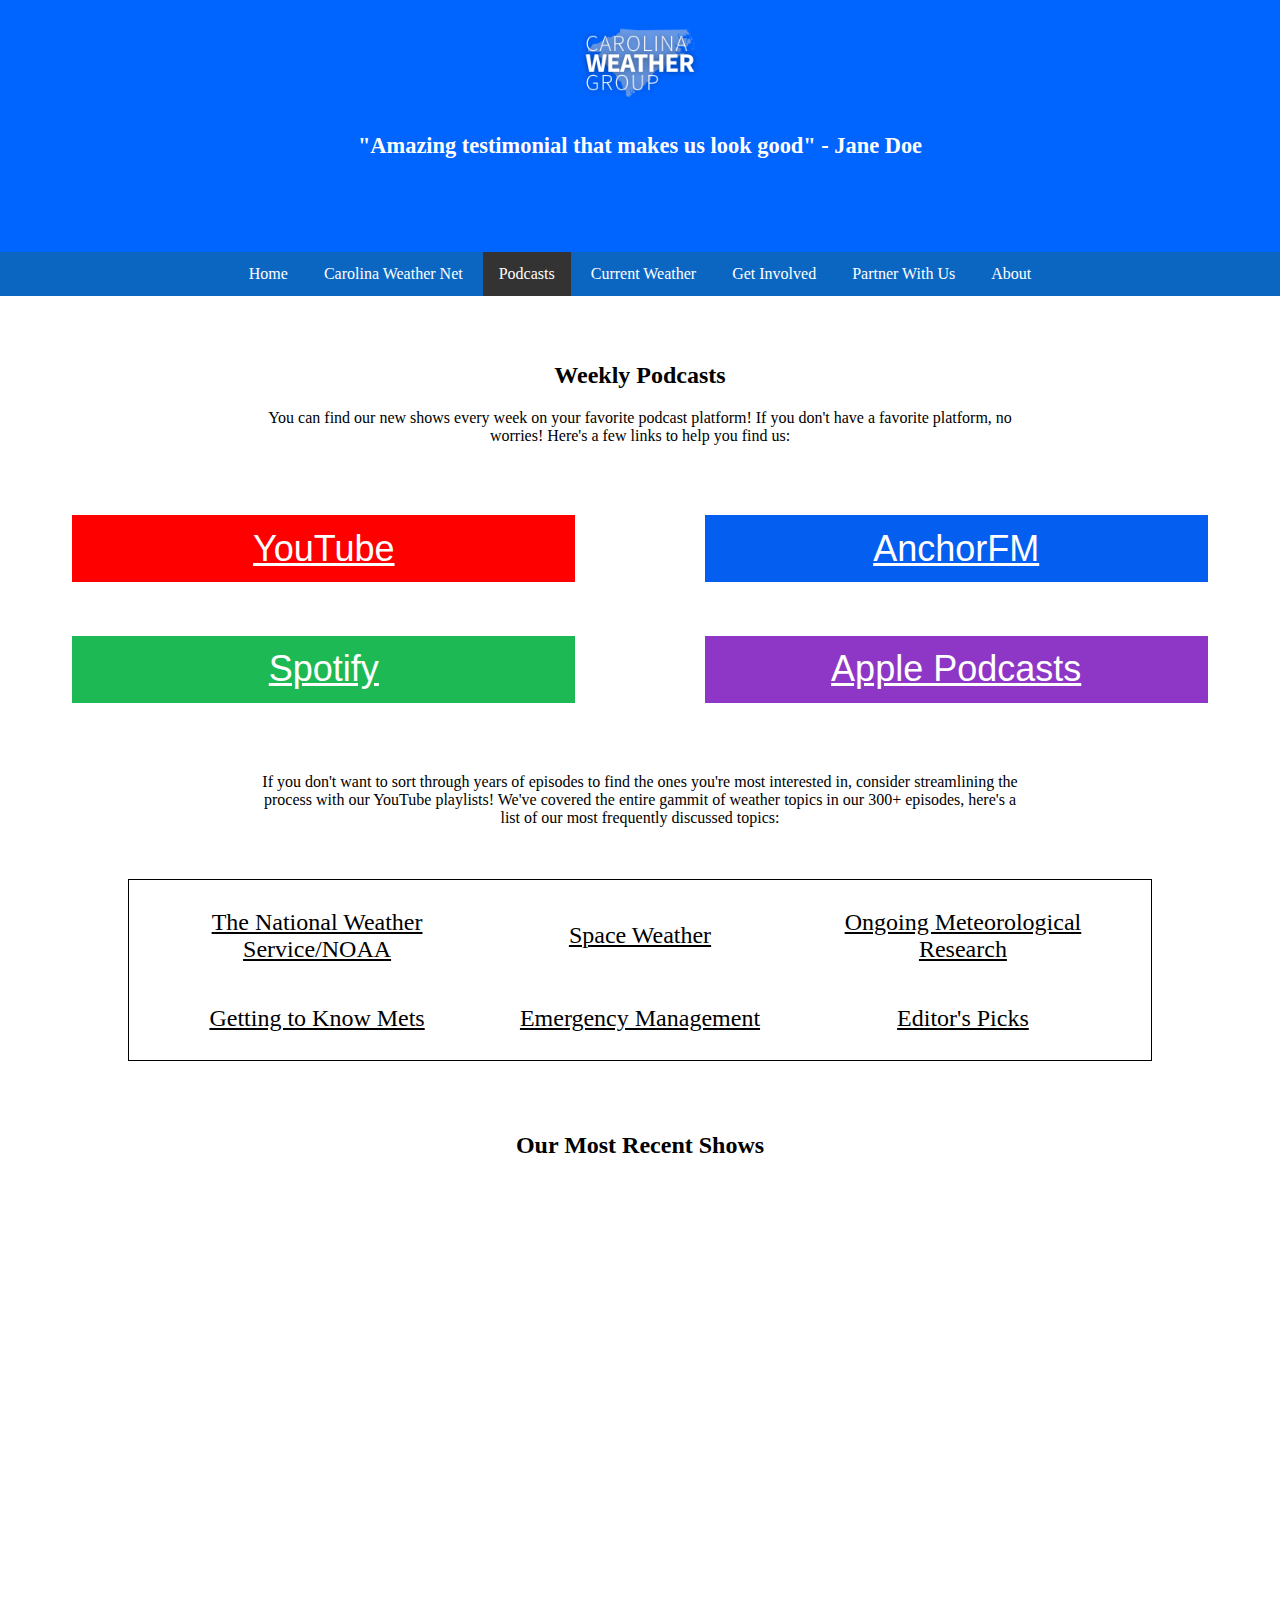
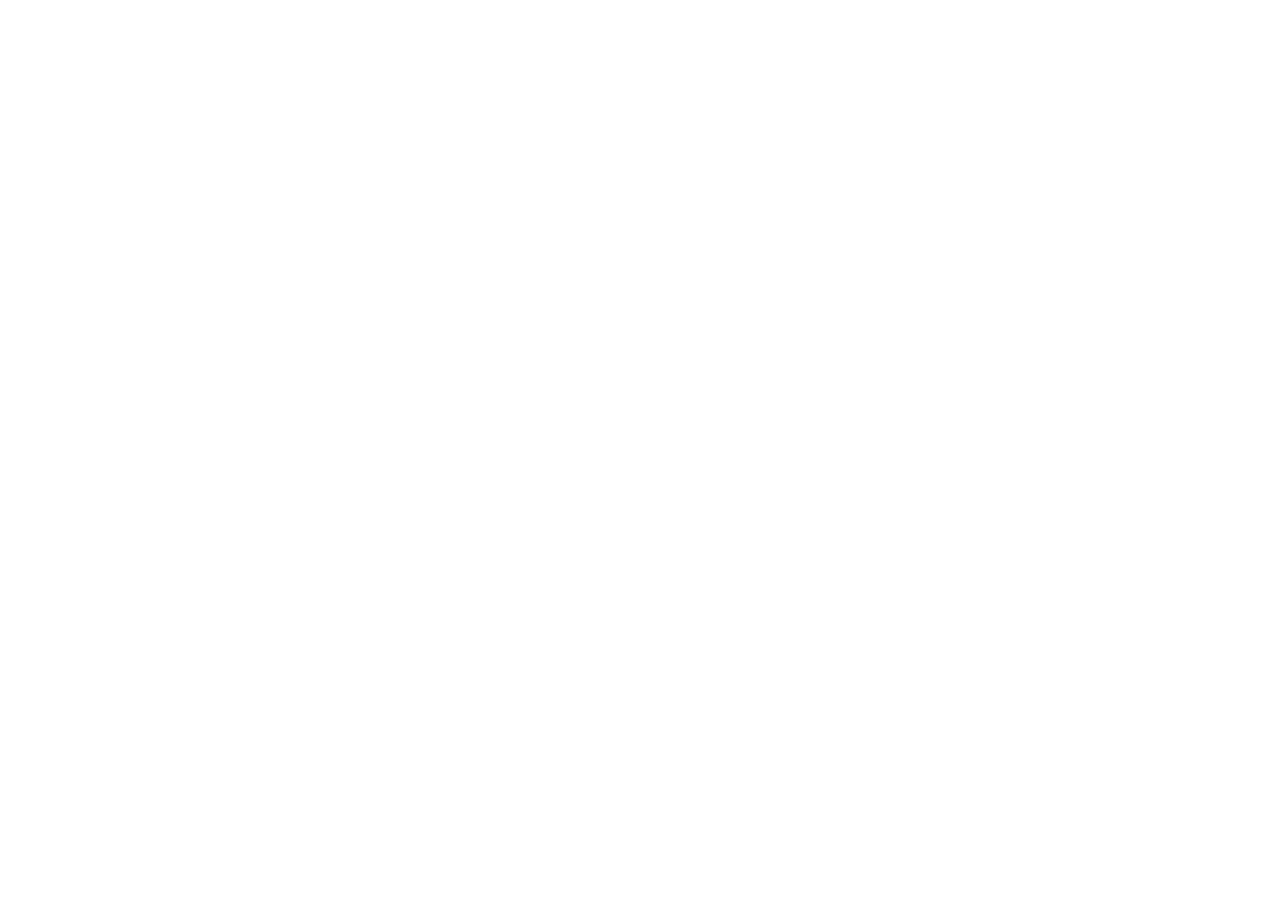
<file: output/podcasts.html>
<html>
<head>
<meta name="viewport" content="width=device-width, initial-scale=1">
<link rel="stylesheet" href="stylesheet1.css">
</head>

<body>
	<div id='header'>
		<!-- <h1 id='headertext'>Welcome to the Carolina Weather Syndicate</h1> -->
		<a href="index.html"><img class="headerimg" style="padding-top:1.8%;width:25%;height:auto;" src="cropped-logo.png" /></a>
		<h4 class="headertext">"Amazing testimonial that makes us look good" - Jane Doe</h4>
	</div>
	<div id='mainbodydivhome'>
		<div class="nav">
		<ul class="nav">
  			<li class="lift"><a href="index.html">Home</a></li>
  			<li class="lift"><a href="livenet.html">Carolina Weather Net</a></li>
  			<li class="lift"><a class="active" href="podcasts.html">Podcasts</a></li>
   			<li class="lift"><a href="currentwx.html">Current Weather</a></li>
  			<li class="lift"><a href="get-involved.html">Get Involved</a></li>
  			<li class="lift"><a href="partnerships.html">Partner With Us</a></li>
  			<li class="lift"><a href="about.html">About</a></li>
		</ul>
		</div>
	<br /><br /><br /><br /><br />
	<div align="center">
		<h2 id="podinfo">Weekly Podcasts</h2>
		<p id="podinfo" style="width: 60%;height: auto;">You can find our new shows every week on your favorite podcast platform! If you don't have a favorite platform, no worries! Here's a few links to help you find us:</p>
	</div>
	<table align="center" style="padding-top:4%;">
		<tr>
			<td  style="padding-bottom: 4%;" id="podtabletds"><button style="background-color: rgb(255, 0, 0);" id="podtablebuttons" onclick="window.open('https://www.youtube.com/carolinawxgroup','_blank')"><u>YouTube</u></button></td>
			<td  style="padding-bottom: 4%;" id="podtabletds"><button style="background-color: rgb(4, 95, 241);" id="podtablebuttons" onclick="window.open('https://anchor.fm/carolinaweather','_blank')"><u>AnchorFM</u></button></td>
		</tr>
		<tr>
			<td id="podtabletds"><button style="background-color: rgb(29, 185, 84);" id="podtablebuttons" onclick="window.open('https://open.spotify.com/show/2TqHCIzSNI2nv7Nx4J9YjF','_blank')"><u>Spotify</u></button></td>
			<td id="podtabletds"><button style="background-color: rgb(142, 55, 198);" id="podtablebuttons" onclick="window.open('https://podcasts.apple.com/us/podcast/carolina-weather-group/id1171267791','_blank')"><u>Apple Podcasts</u></button></td>
		</tr>
	</table>
	<div align="center">
		<p id="podinfo" style="width: 60%;height: auto;padding-top: 4%;">If you don't want to sort through years of episodes to find the ones you're most interested in, consider streamlining the process with our YouTube playlists! We've covered the entire gammit of weather topics in our 300+ episodes, here's a list of our most frequently discussed topics:</p>
	</div>
	<br /><br />
	<div align="center">
	<table width=80% style="border: 1px solid black;padding: 2%;text-align: center;">
		<tr>
			<td style="padding-bottom: 4%;" id="podtabletds"><a id="playlista" href="https://youtube.com/playlist?list=PLmpTWSmBkt-w1LffG95qbV4tX5eWiWYuq">The National Weather Service/NOAA</a></td>
			<td style="padding-bottom: 4%;" id="podtabletds"><a id="playlista" href="https://youtube.com/playlist?list=PLmpTWSmBkt-ykyVXBp9A0F1LcYzQZftjY">Space Weather</a></td>
			<td style="padding-bottom: 4%;" id="podtabletds"><a id="playlista" href="https://youtube.com/playlist?list=PLmpTWSmBkt-z4xbdzNywKS85wrTP37PEL">Ongoing Meteorological Research</a></td>
		</tr>
		<tr>
			<td id="podtabletds"><a id="playlista" href="https://youtube.com/playlist?list=PLmpTWSmBkt-yyP8Ao6iwAJtYiMJtKR6Z8">Getting to Know Mets</a></td>
			<td id="podtabletds"><a id="playlista" href="https://youtube.com/playlist?list=PLmpTWSmBkt-z8-ZK0SYleOUSYJVg5AQVh">Emergency Management</a></td>
			<td id="podtabletds"><a id="playlista" href="https://youtube.com/playlist?list=PLmpTWSmBkt-xlGhOhNrTuI2Vq8BuIOZ-P">Editor's Picks</a></td>
		</tr>
	</table>
	</div>
	<div align="center">
		<h2 id="podinfo" style="width: 60%;height: auto;padding-top: 4%;">Our Most Recent Shows</h2>
	</div>
	<br /><br />
	<table width=90% align="center">
		<tr>
			<td>
				<div align="center" style="padding-top: 1%;">
					<iframe class="latestVideoEmbed" vnum='0' cid="UCmhGiYbMDccQcdSjpf87nGg" width="60%" height="27.85%" frameborder="0" allowfullscreen></iframe>
				</div>			
			</td>
			<td>
				<div align="center" style="padding-top: 1%;">
					<iframe class="latestVideoEmbed" vnum='1' cid="UCmhGiYbMDccQcdSjpf87nGg" width="60%" height="27.85%" frameborder="0" allowfullscreen></iframe>
				</div>
			</td>
		</tr>
		<tr>
			<td>
				<div align="center" style="padding-top: 1%;">
					<iframe class="latestVideoEmbed" vnum='2' cid="UCmhGiYbMDccQcdSjpf87nGg" width="60%" height="27.85%" frameborder="0" allowfullscreen></iframe>
				</div>			
			</td>
			<td>
				<div align="center" style="padding-top: 1%;">
					<iframe class="latestVideoEmbed" vnum='3' cid="UCmhGiYbMDccQcdSjpf87nGg" width="60%" height="27.85%" frameborder="0" allowfullscreen></iframe>
				</div>
			</td>
		</tr>
		<tr>
			<td>
				<div align="center" style="padding-top: 1%;">
					<iframe class="latestVideoEmbed" vnum='4' cid="UCmhGiYbMDccQcdSjpf87nGg" width="60%" height="27.85%" frameborder="0" allowfullscreen></iframe>
				</div>			
			</td>
			<td>
				<div align="center" style="padding-top: 1%;">
					<iframe class="latestVideoEmbed" vnum='5' cid="UCmhGiYbMDccQcdSjpf87nGg" width="60%" height="27.85%" frameborder="0" allowfullscreen></iframe>
				</div>
			</td>
		</tr>
		<tr>
			<td>
				<div align="center" style="padding-top: 1%;">
					<iframe class="latestVideoEmbed" vnum='6' cid="UCmhGiYbMDccQcdSjpf87nGg" width="60%" height="27.85%" frameborder="0" allowfullscreen></iframe>
				</div>			
			</td>
			<td>
				<div align="center" style="padding-top: 1%;">
					<iframe class="latestVideoEmbed" vnum='7' cid="UCmhGiYbMDccQcdSjpf87nGg" width="60%" height="27.85%" frameborder="0" allowfullscreen></iframe>
				</div>
			</td>
		</tr>
	</table>
		<script src="https://ajax.googleapis.com/ajax/libs/jquery/2.1.1/jquery.min.js"></script>
		<script>
		var reqURL = "https://api.rss2json.com/v1/api.json?rss_url=" + encodeURIComponent("https://www.youtube.com/feeds/videos.xml?channel_id=");
		function loadVideo(iframe) {
		  $.getJSON(reqURL + iframe.getAttribute('cid'),
		    function(data) {
		      var videoNumber = (iframe.getAttribute('vnum') ? Number(iframe.getAttribute('vnum')) : 0);
		      console.log(videoNumber);
		      var link = data.items[videoNumber].link;
		      id = link.substr(link.indexOf("=") + 1);
		      iframe.setAttribute("src", "https://youtube.com/embed/" + id + "?controls=0&autoplay=0");
		    }
		  );
		}
		var iframes = document.getElementsByClassName('latestVideoEmbed');
		for (var i = 0, len = iframes.length; i < len; i++) {
		  loadVideo(iframes[i]);
		}
		</script>
	</div>
	
</body>
</html>
</file>
<file: output/stylesheet1.css>
body {
	margin: 0%
	width: 100%;
	height: auto;
}
h4 {
	text-align: center;
	font-family: Verdana;
	color: white;
	font-weight: bold;
	font-size: 140%;
}
#currentmain {
	height: auto;
	width: 75%;
	padding-top: 0%;
	margin: auto;
}
#header {
	background-color: rgb(0, 100, 255);
	height: 28%;
	margin: 0%;
}
#mainbodydivhome {
	height: 250%;
	margin: 0%;
	padding: 0%;
}
#mainbodydivlivenet {
	height: 130%;
	margin: 0%;
	padding: 0%;
}
#mainbodydivpodcasts {
	height: 130%;
	margin: 0%;
	padding: 0%;
}
#forecastslides {
	height: auto;
	width: 75%;
	margin: auto;
}
#aboutslides {
	height: auto;
	width: 50%;
	padding-top: 2%;
	margin: auto;
}
#ytsub {
	border: none;
	color: white;
	text-align: center;
	display: inline-block;
	width: 20%;
	height: 2.5%;
	background-color: rgb(11, 102, 193);
	border-radius: 0%;
	cursor:pointer;
}
#centerp {
	font-family: Verdana;
	text-align: center;
	font-weight: bold;
}
#centerplight {
	font-family: Verdana;
}
.anon span {
  position: relative;
  left: 4%;
}
#podinfo {
	font-family: Verdana;
	text-align: center;
}
#podtabletds{
	width: 20%;
	text-align: center;
	font-size: 150%;
	font-family: Verdana;
	weight: bold;
}
#tdimg {
	width: 95%;
	height: auto;
}
#podtabletds2{
	width: 20%;
	padding-bottom: 15%;
	text-align: center;
	font-family: Verdana;
	weight: bold;
	font-size: 150%;
}
#podtabletds3{
	width: 20%;
	padding-bottom: 5%;
	text-align: center;
	font-size: 150%;
	font-family: Verdana;
	font-weight: bold;
}
#podtabletds4{
	width: 20%;
	padding-bottom: 2%;
	text-align: center;
	font-size: 100%;
	font-family: Verdana;
}
#podtabletds5{
	width: 20%;
	padding-bottom: 4%;
	text-align: center;
	font-family: Verdana;
}
#podtablebuttons{
	border: none;
	color: white;
	font-size: 150%;
	padding: 2%;
	text-align: center;
	display: inline-block;
	width: 80%;
	height: 8%;
	border-radius: 0%;
	cursor:pointer;
}
#playlista {
	font-family: Verdana;
	color: black;
}
#announcewidth {
	width: 50%;
	text-align: left;
}
.mySlides {
	display:none;
}
.active {
  	background-color: #333;
}
body {
	margin: 0%;
	padding: 0%;
}
img{
	display: block;
  	margin-left: auto;
  	margin-right: auto;
}
iframe {
	margin-left: auto;
	margin-right: auto;
}
.nav ul {
	font-family: Verdana;
  	list-style-type: none;
  	margin: 0%;
  	overflow: hidden;
  	background-color: rgb(11, 102, 193);
  	position: absolute;
  	width: 100%;
}
.lift a {
  	display: block;
  	color: white;
  	text-align: center;
  	padding: 14px 16px;
 	text-decoration: none;
}
.lift a:hover:not(.active) {
  	background-color: #111;
}
.nav{
    list-style:none;
    margin:0%;
    padding:0%;
    text-align:center;
}
.nav li{
    display:inline;
    margin: 0%;
    padding: 0%;
}
.nav a{
    display: inline-block;
    padding-top: 1%;
    padding-bottom: 1%;
    margin: 0%;
}
</file>
